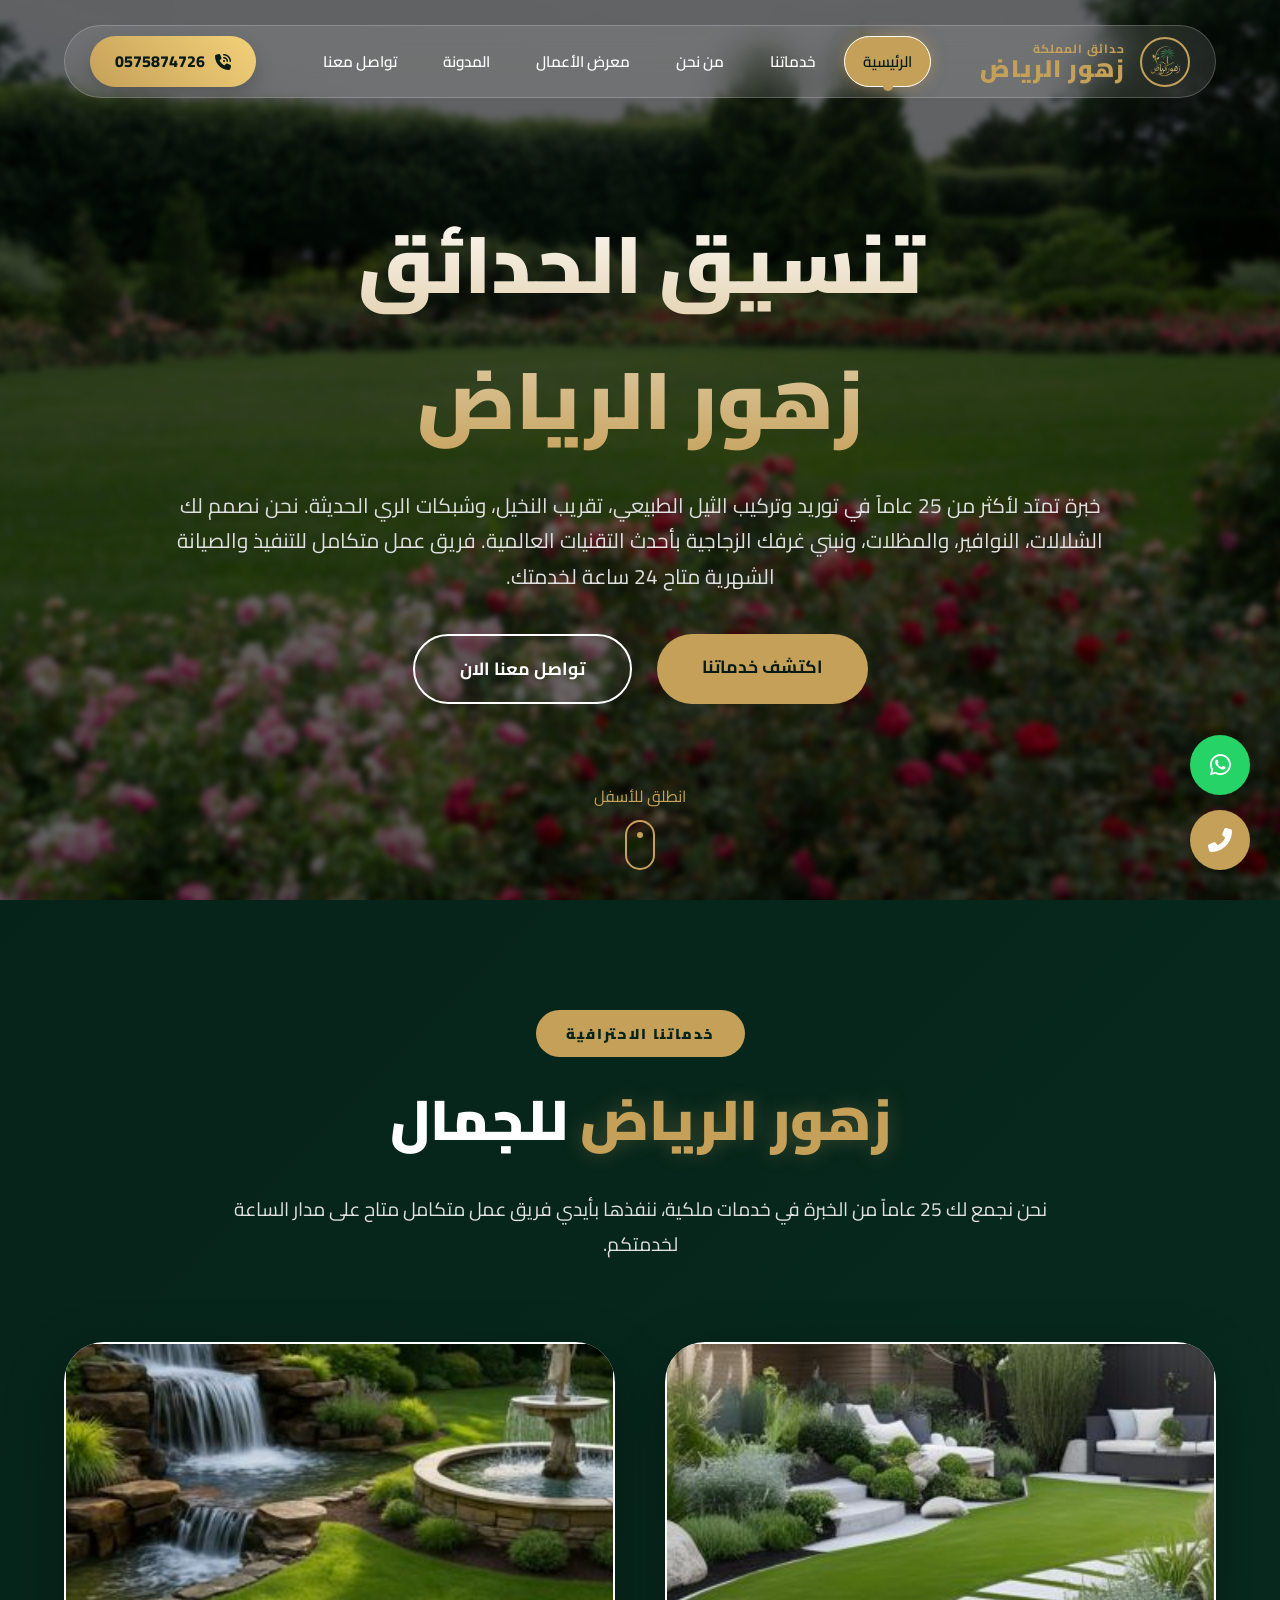
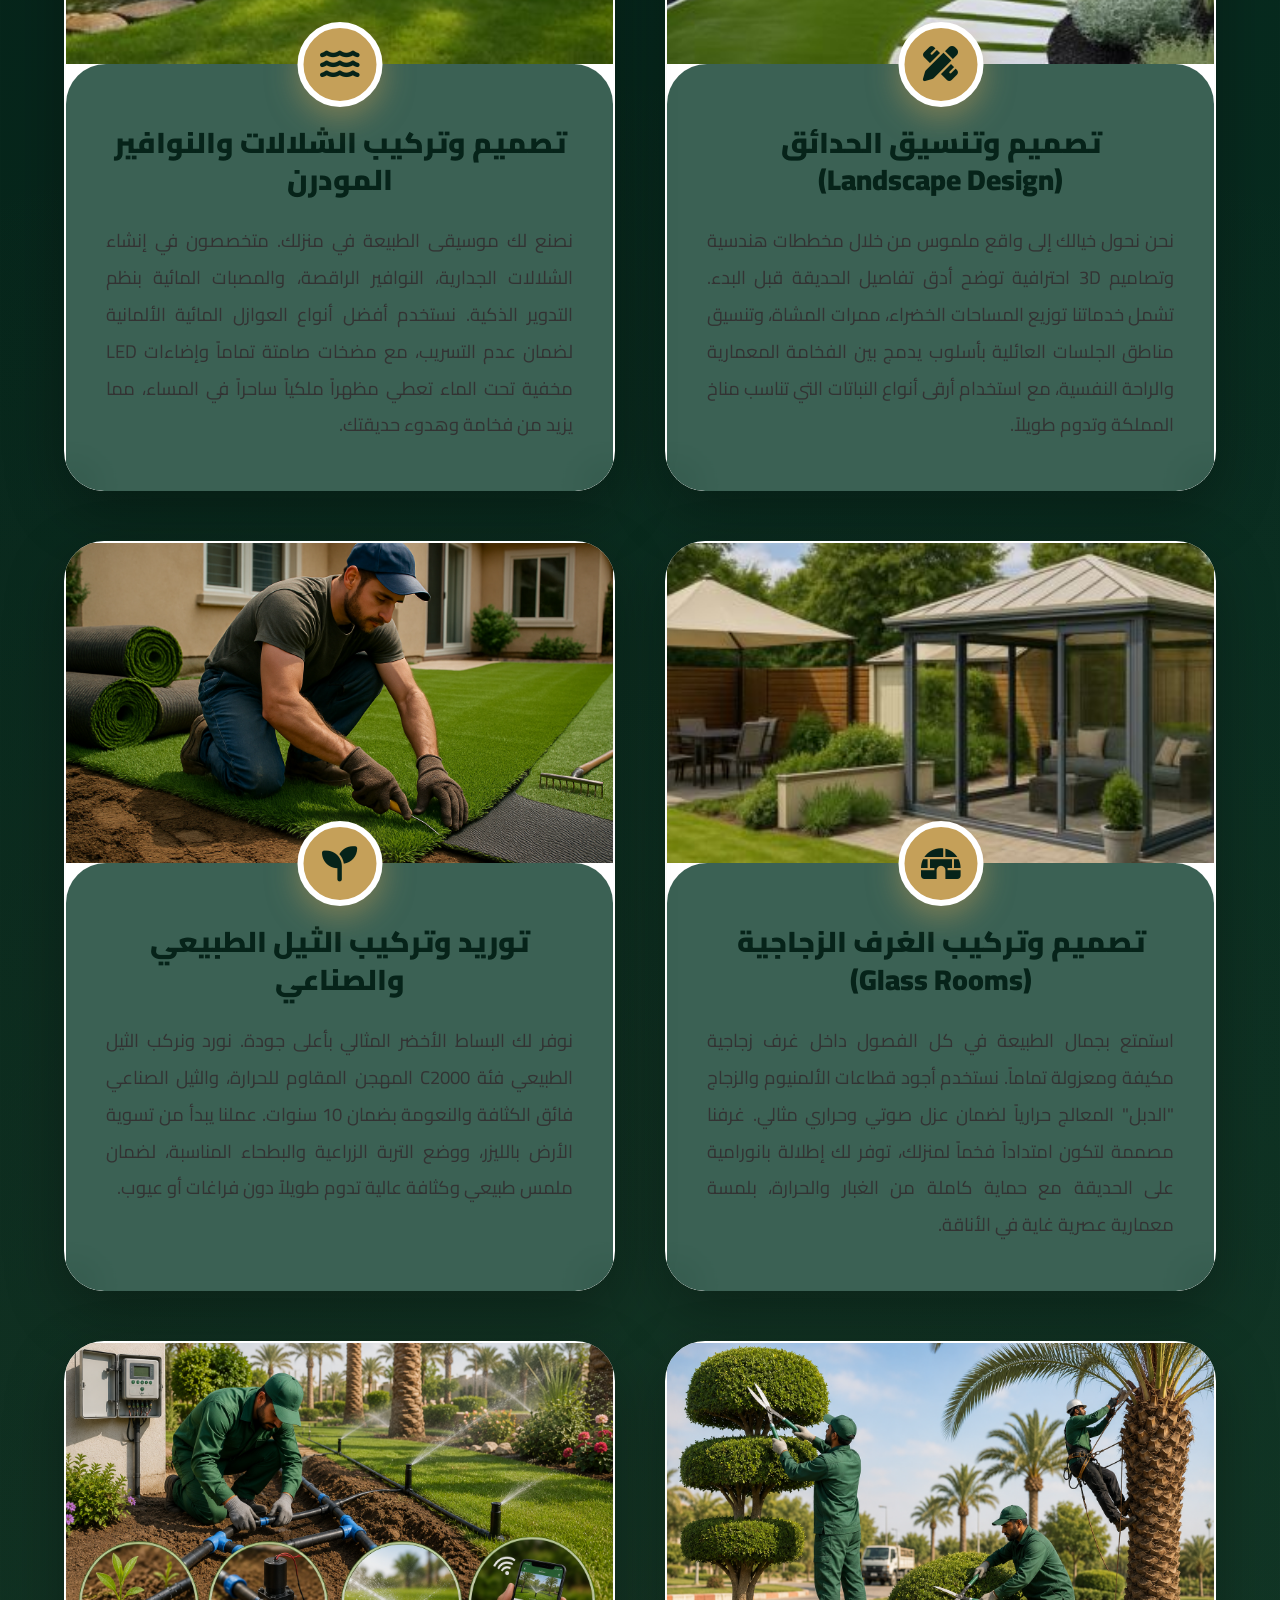
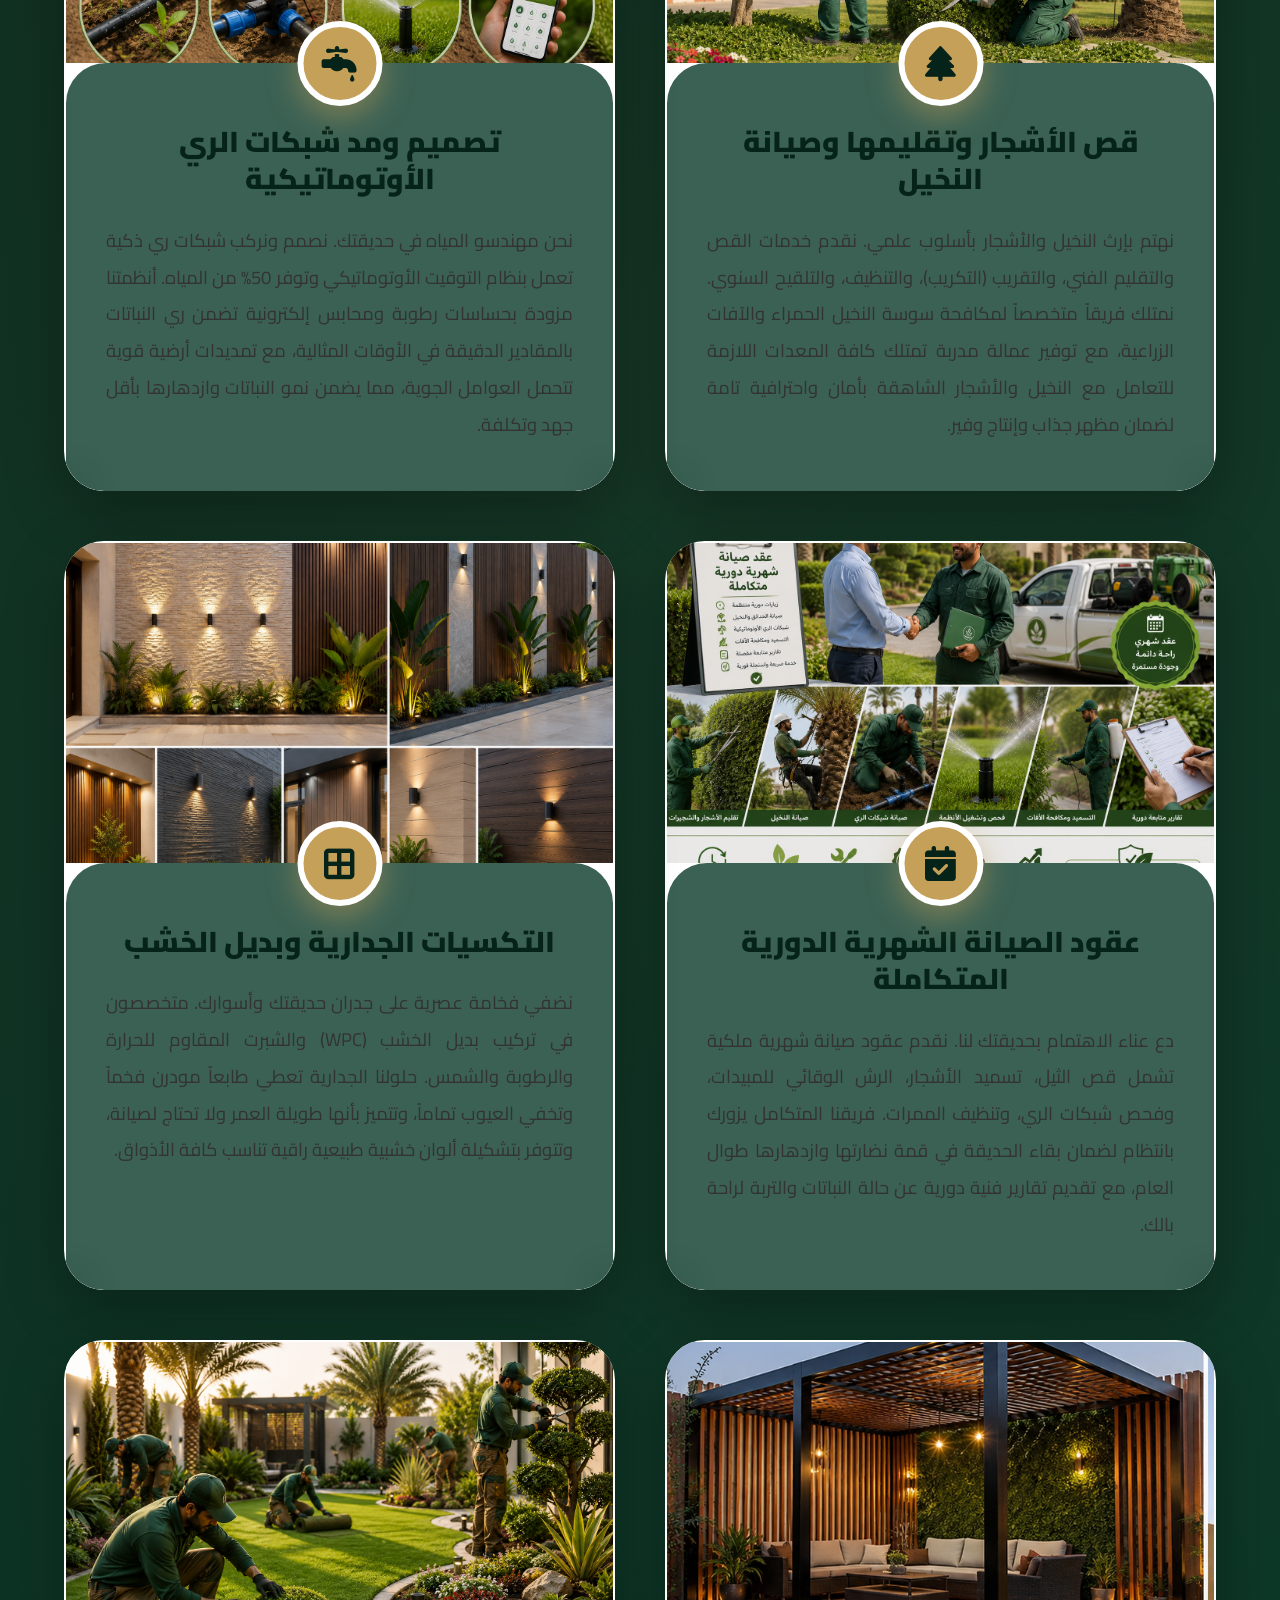
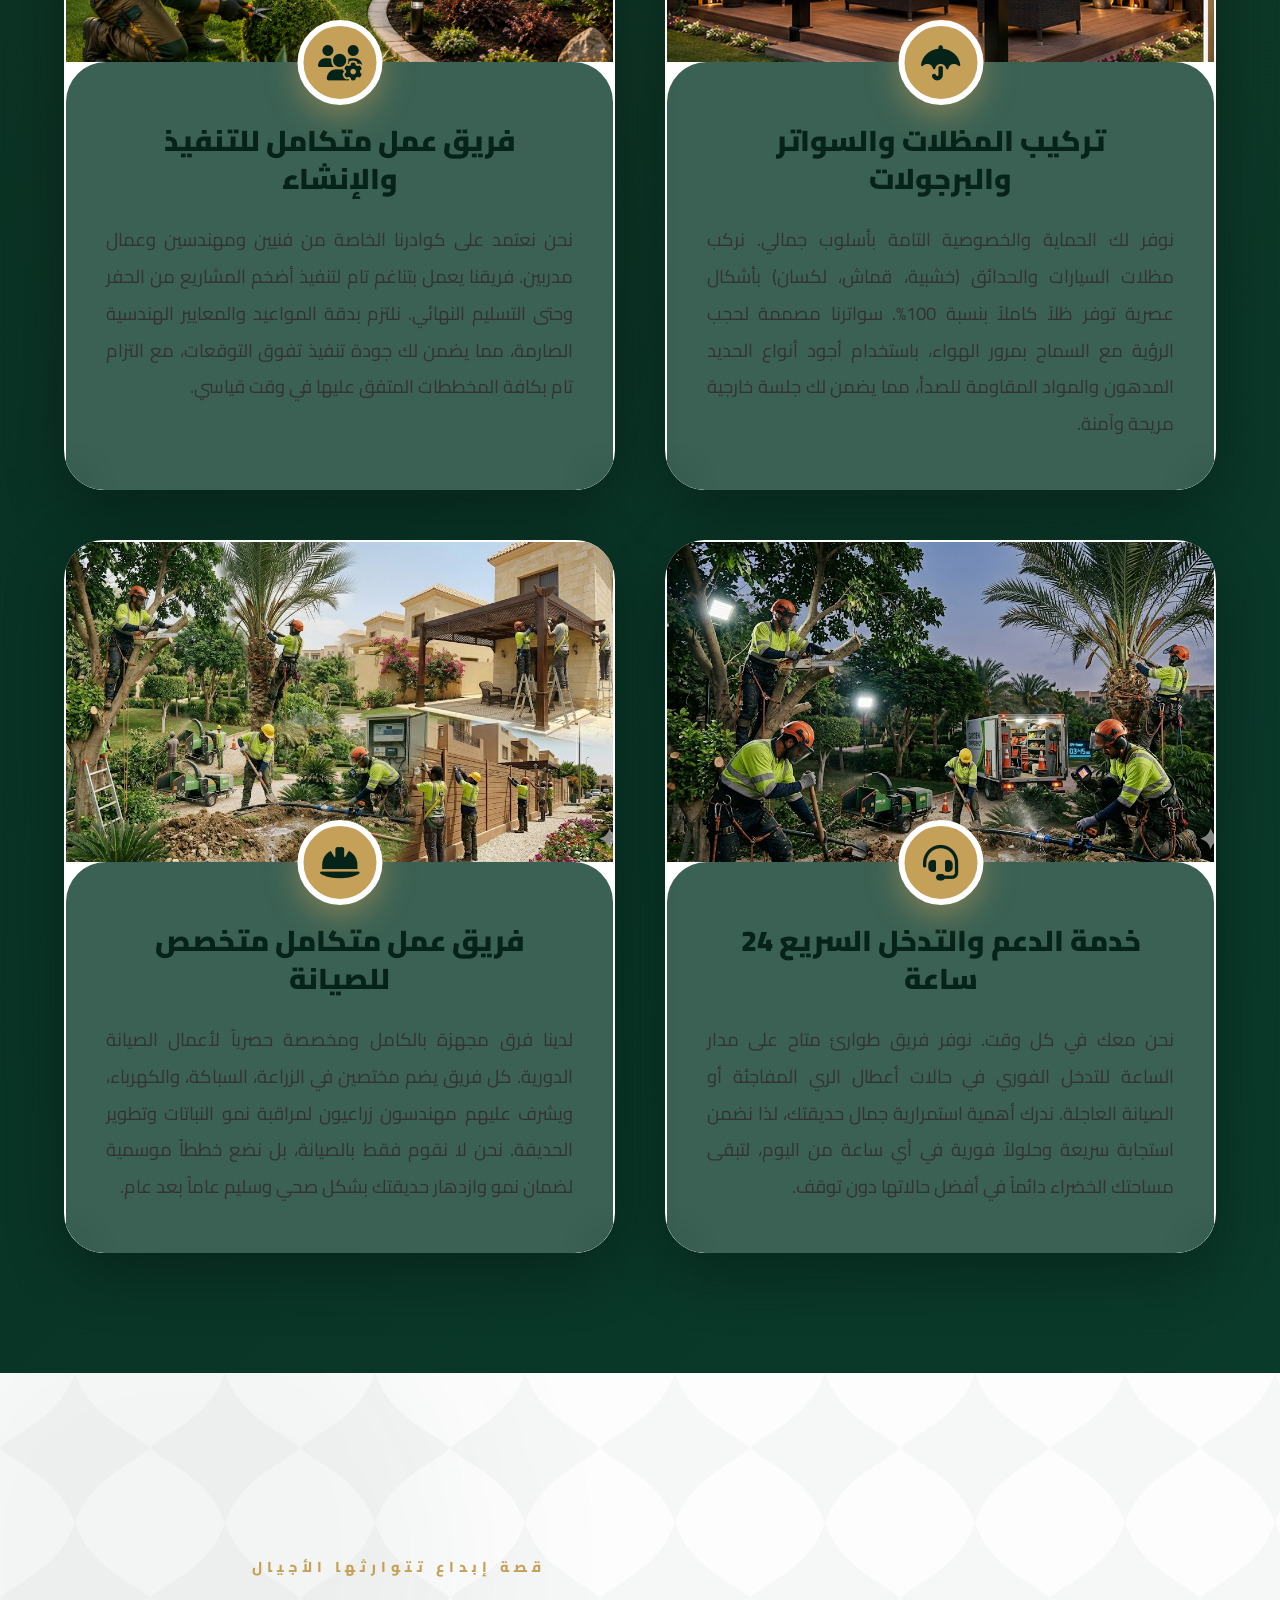
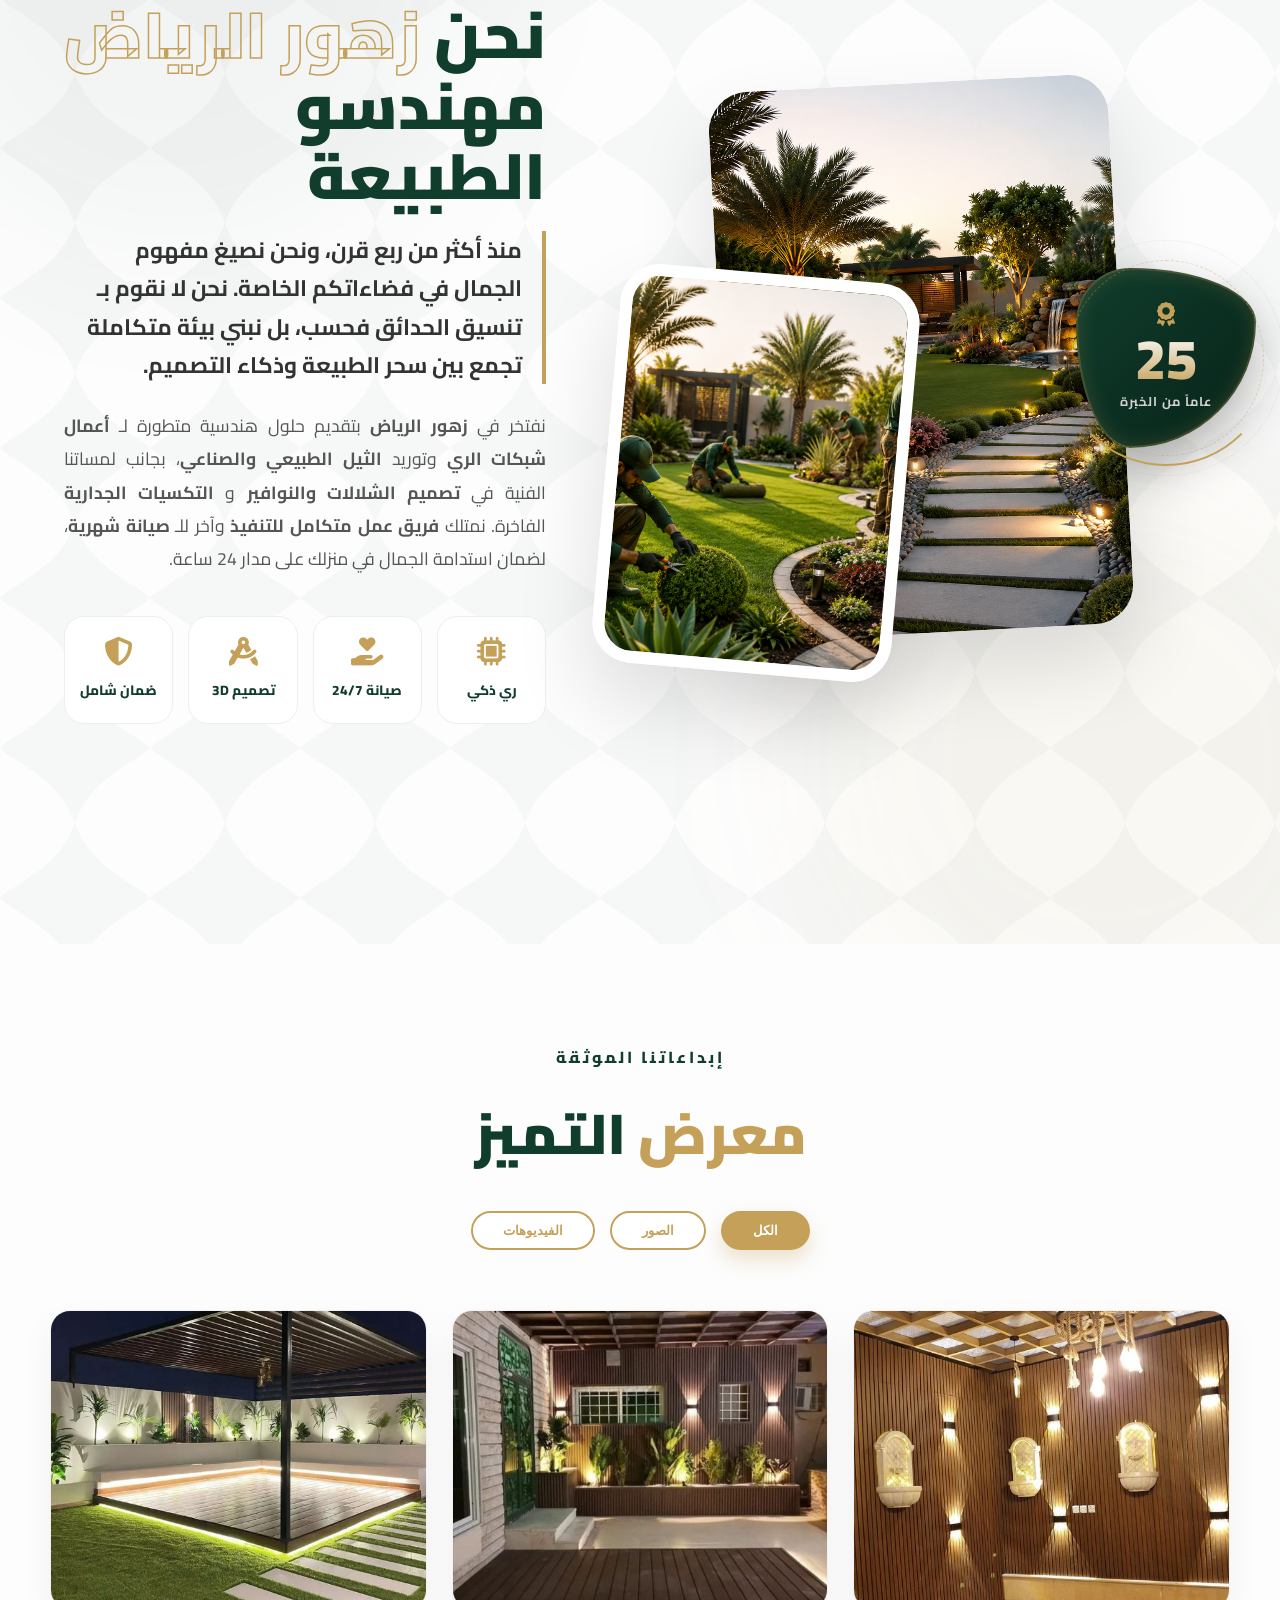
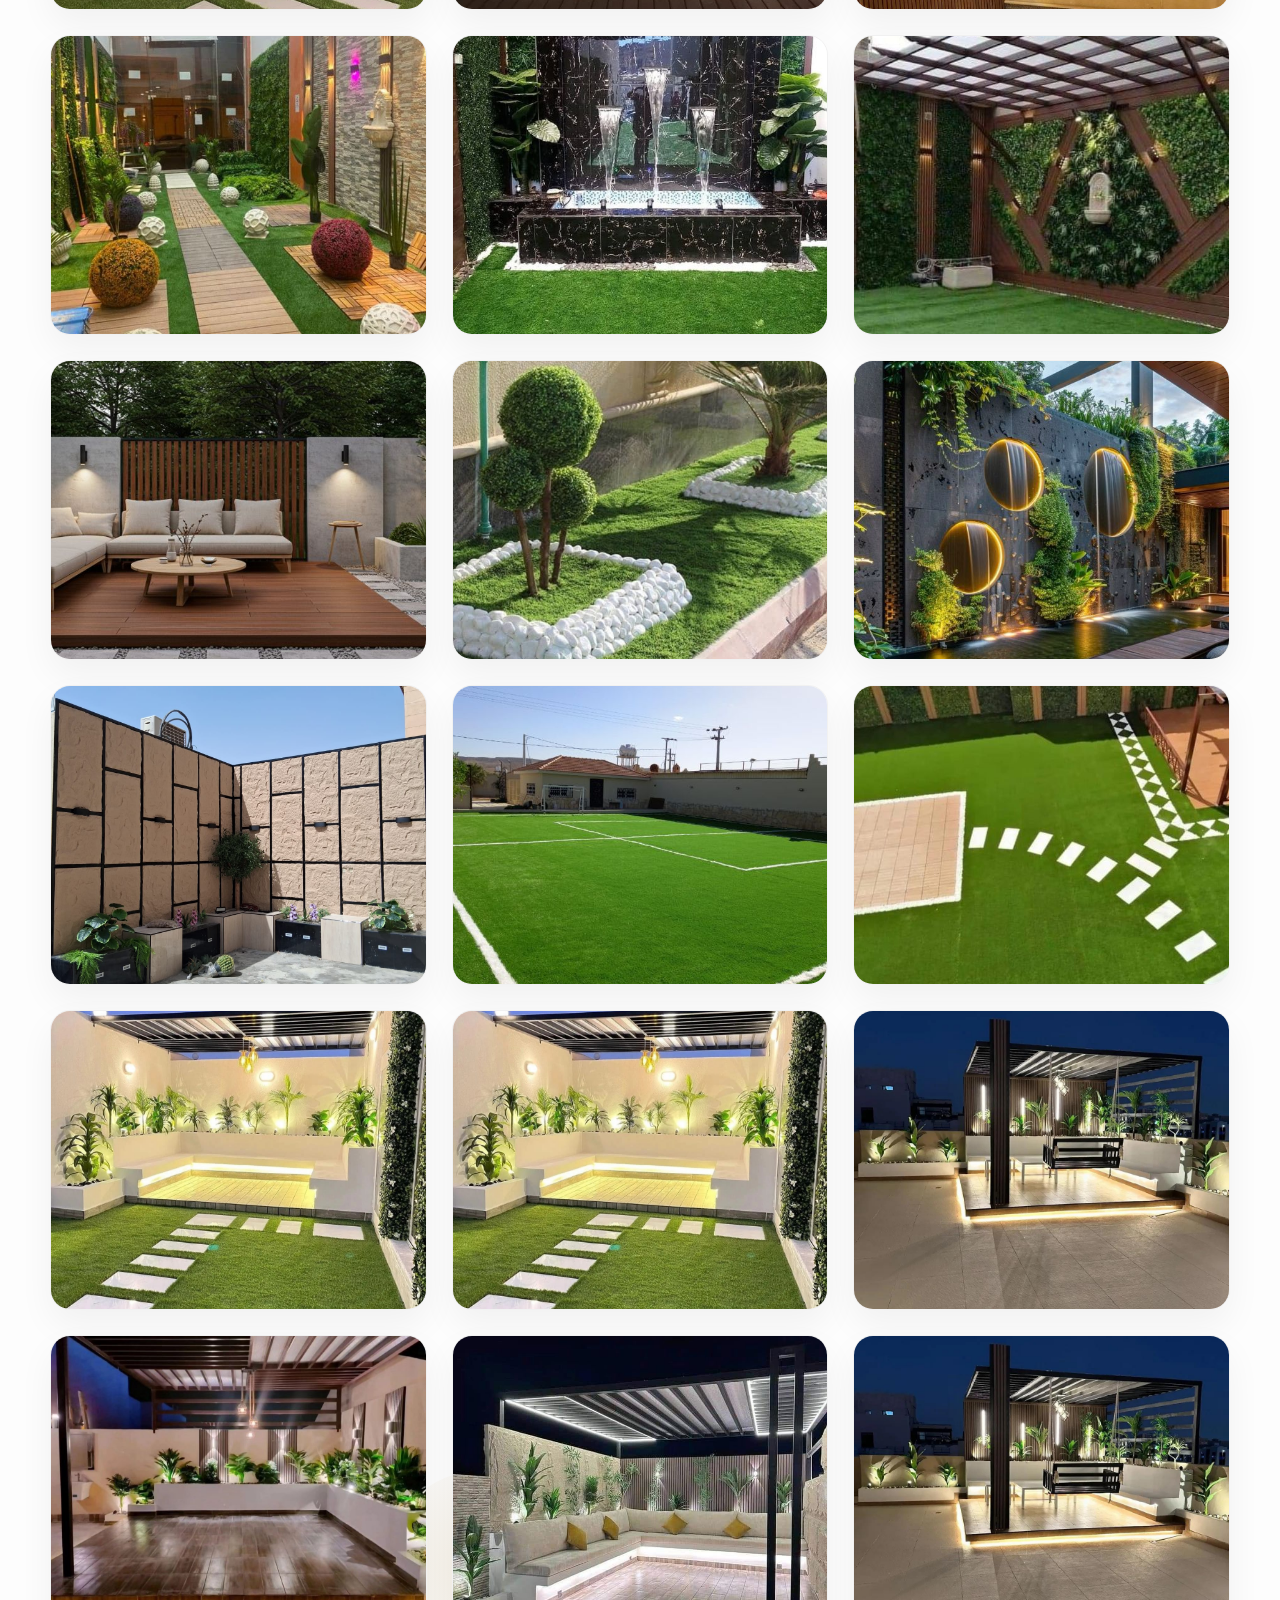
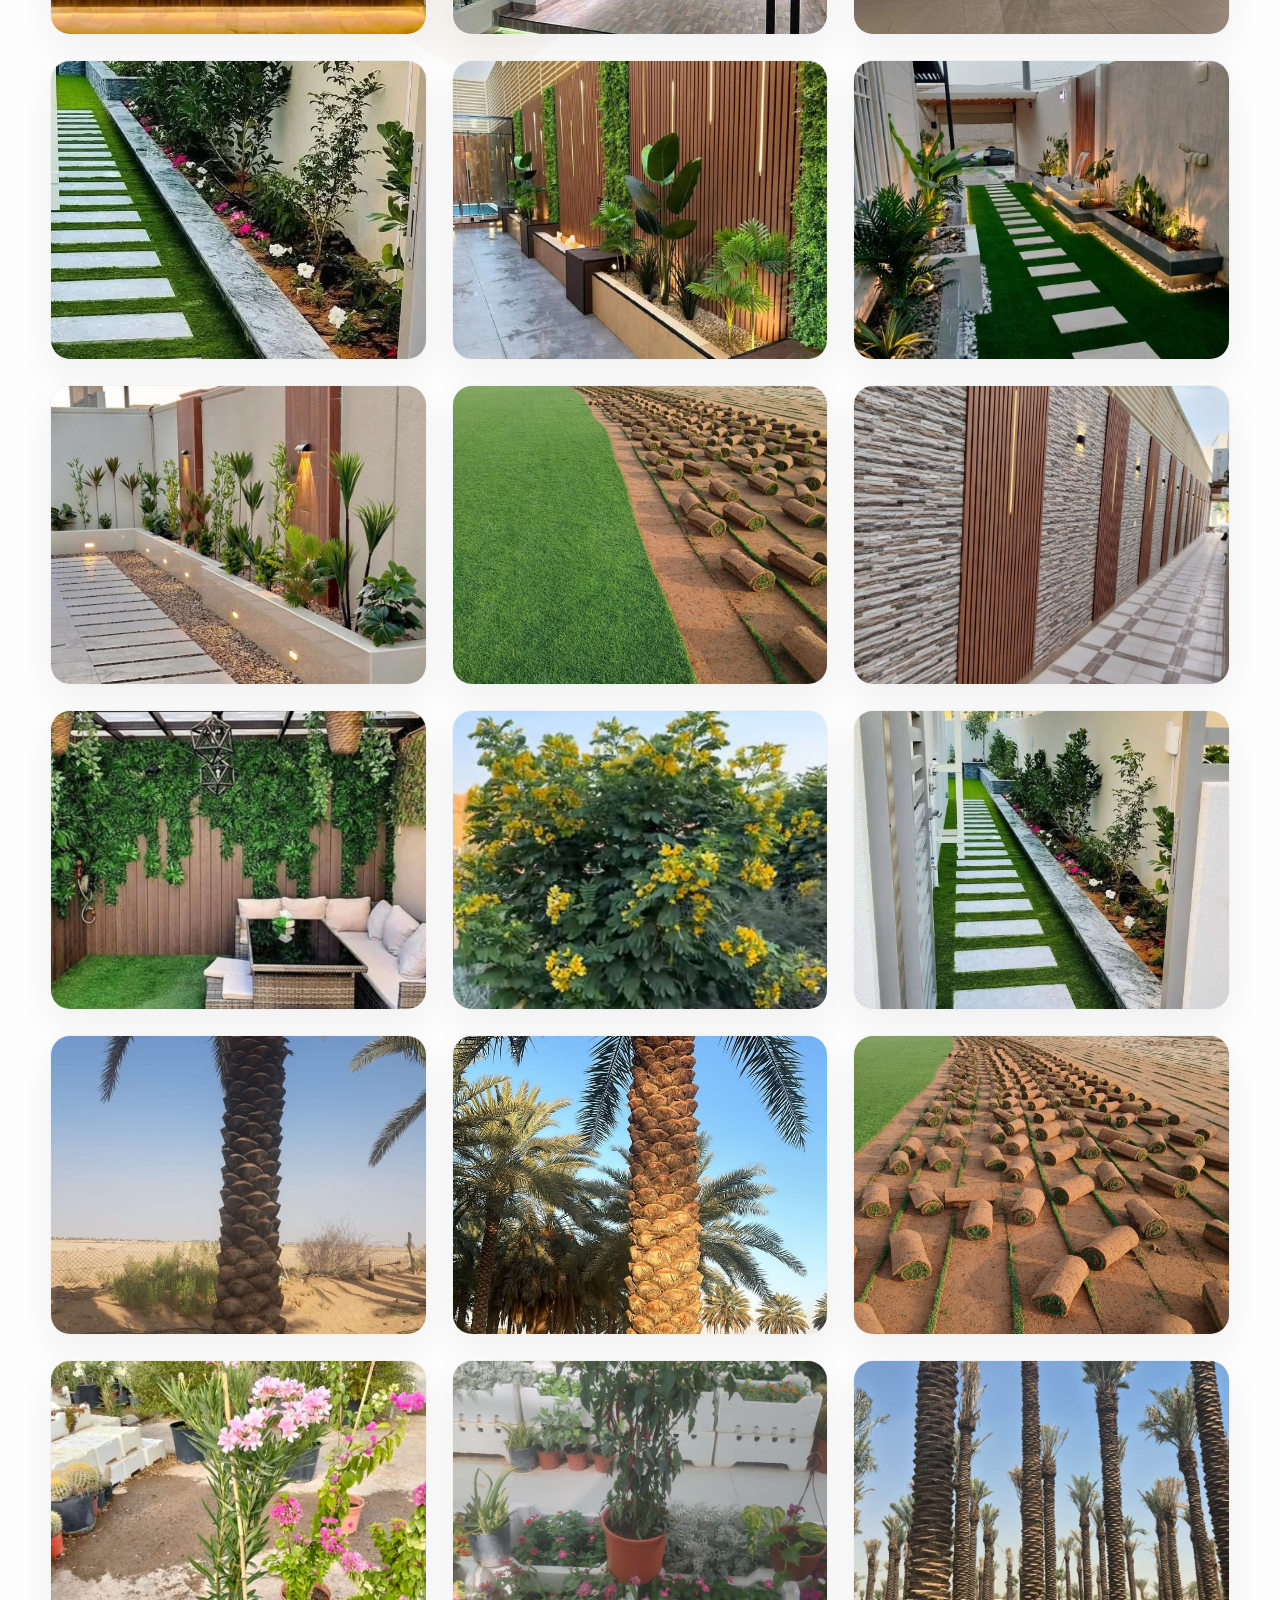
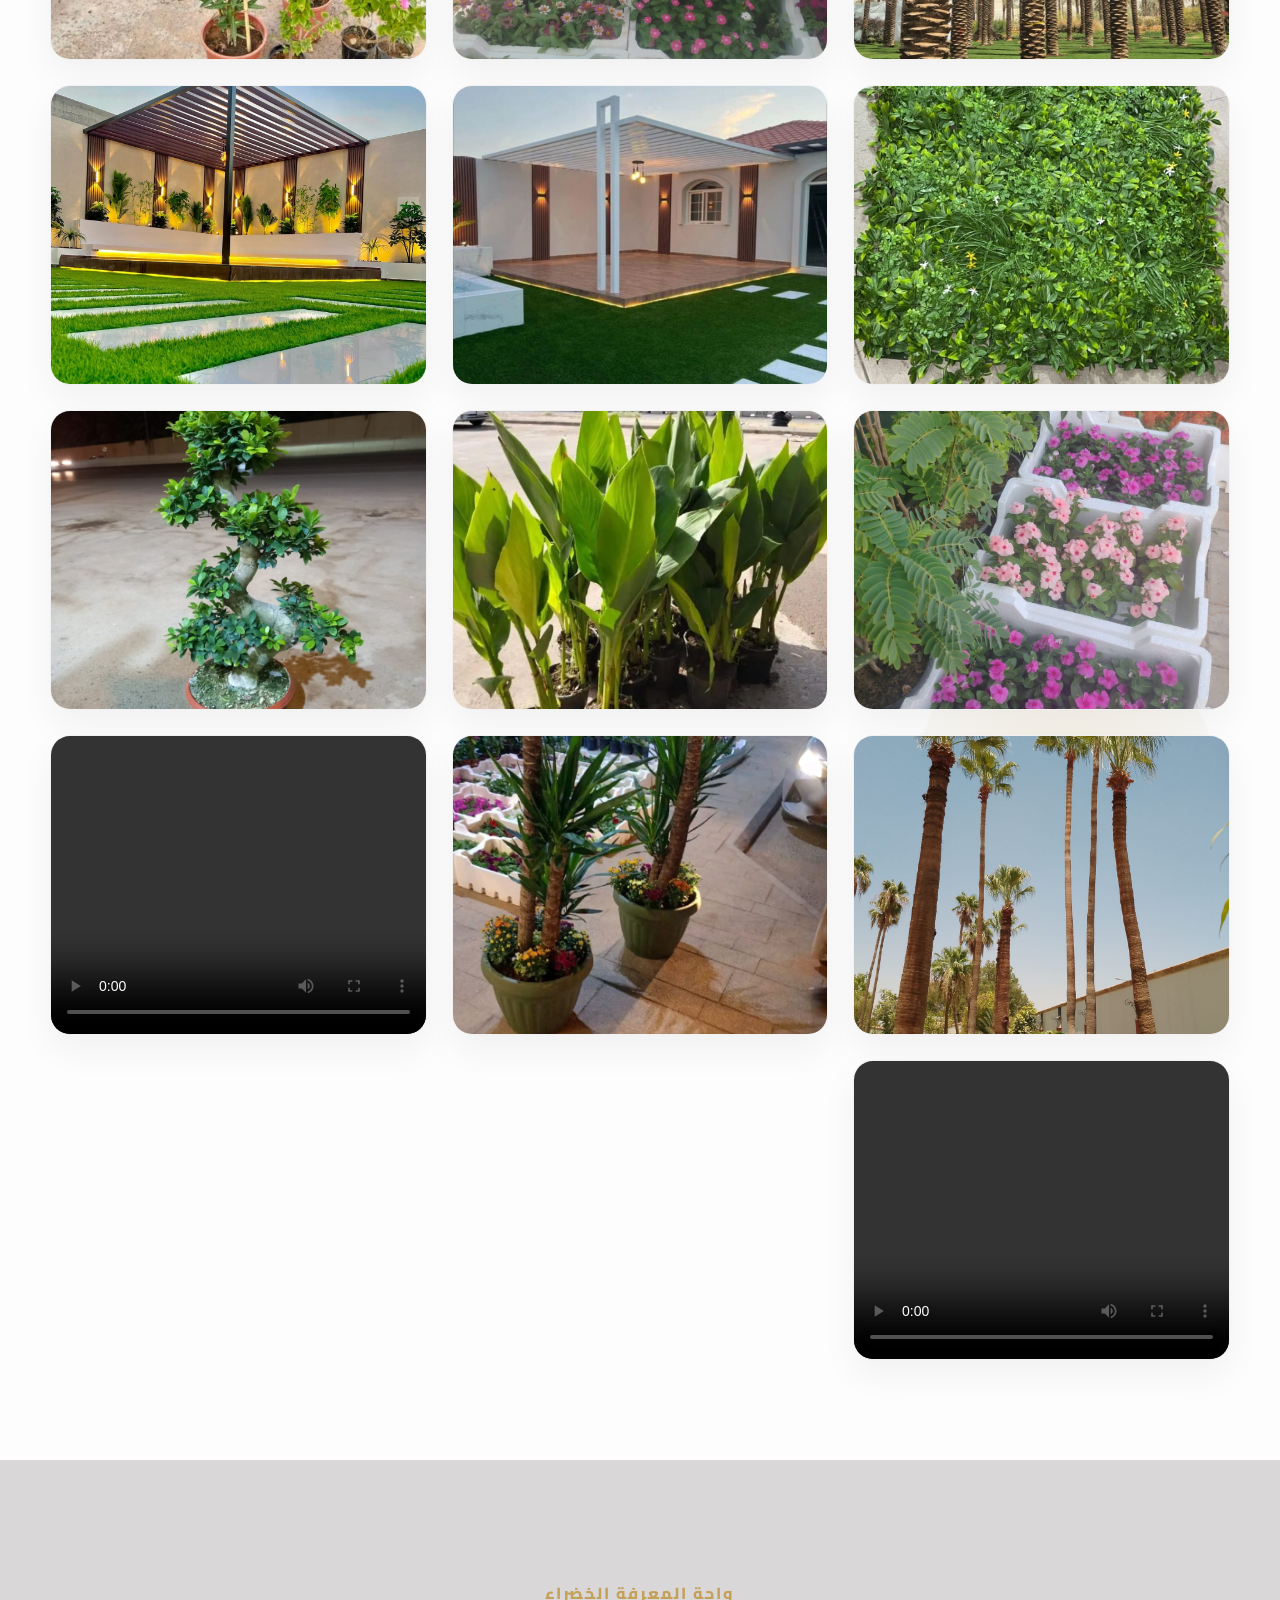
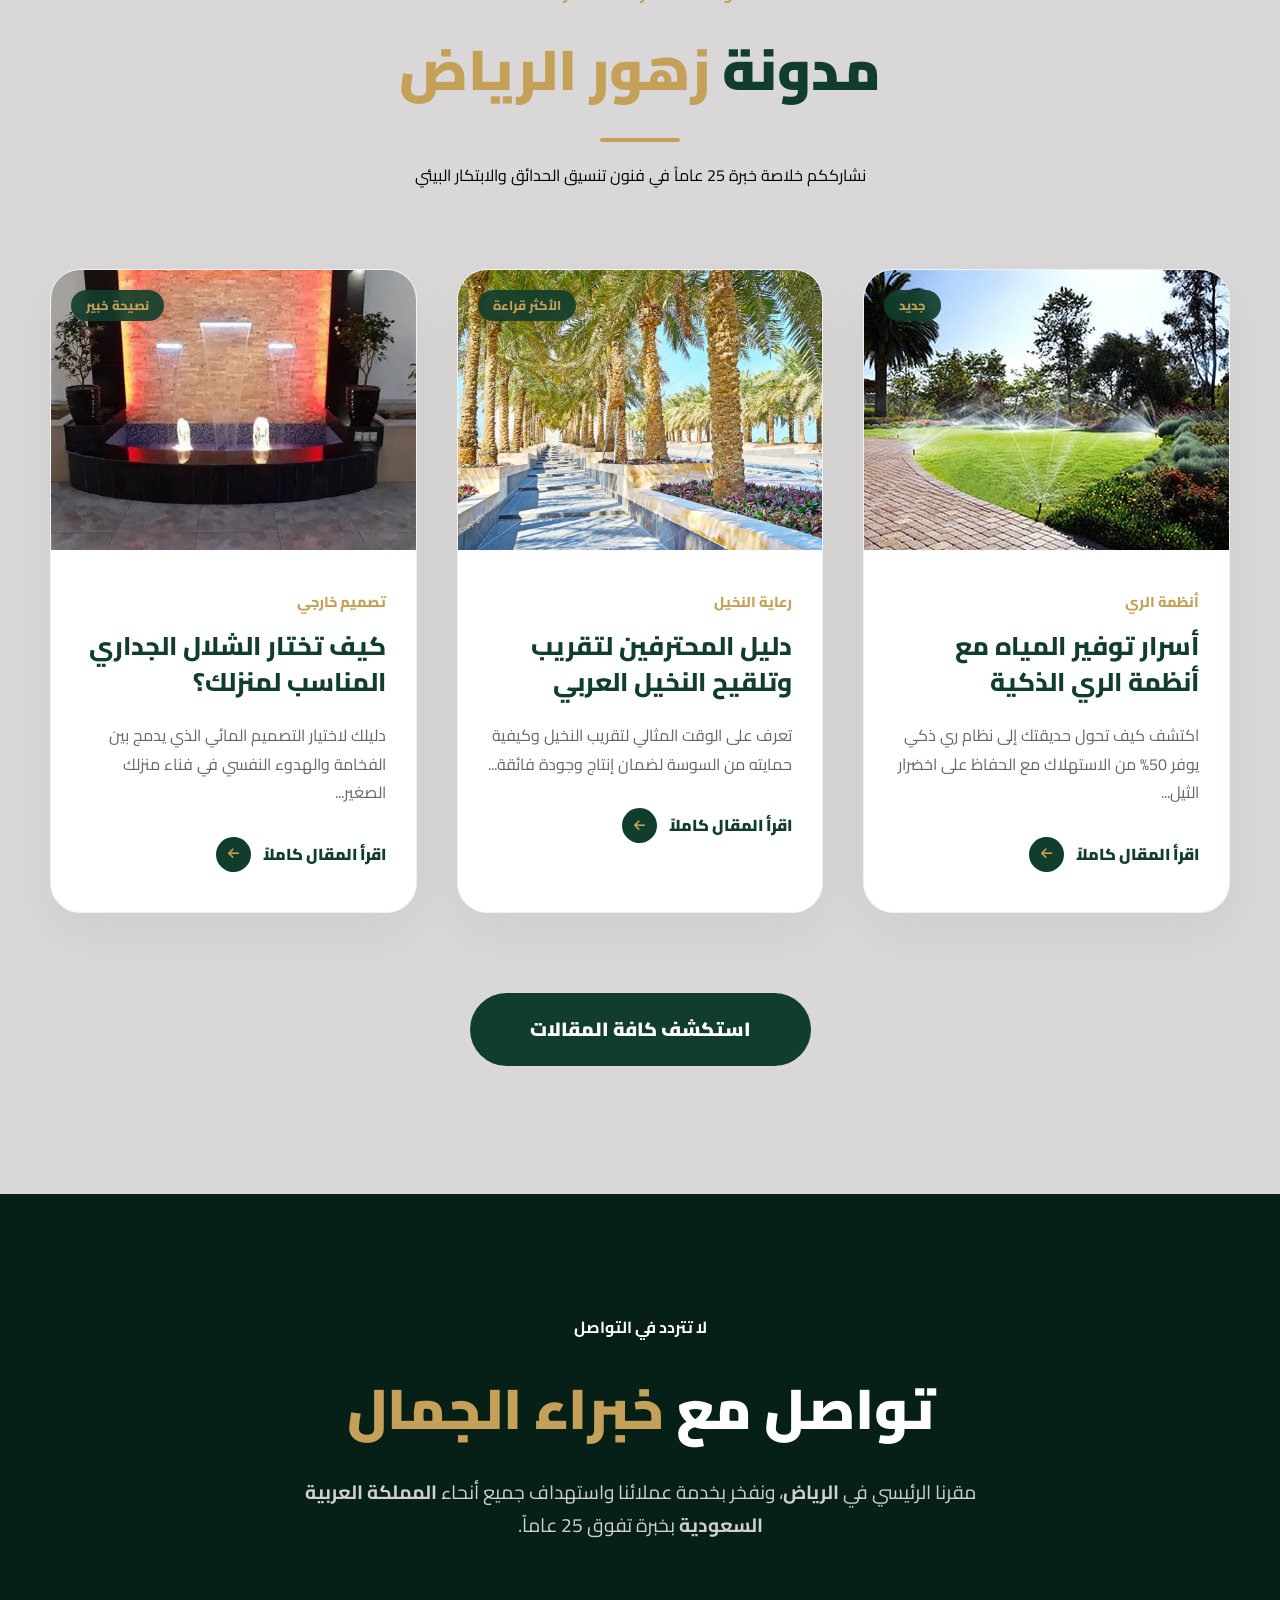
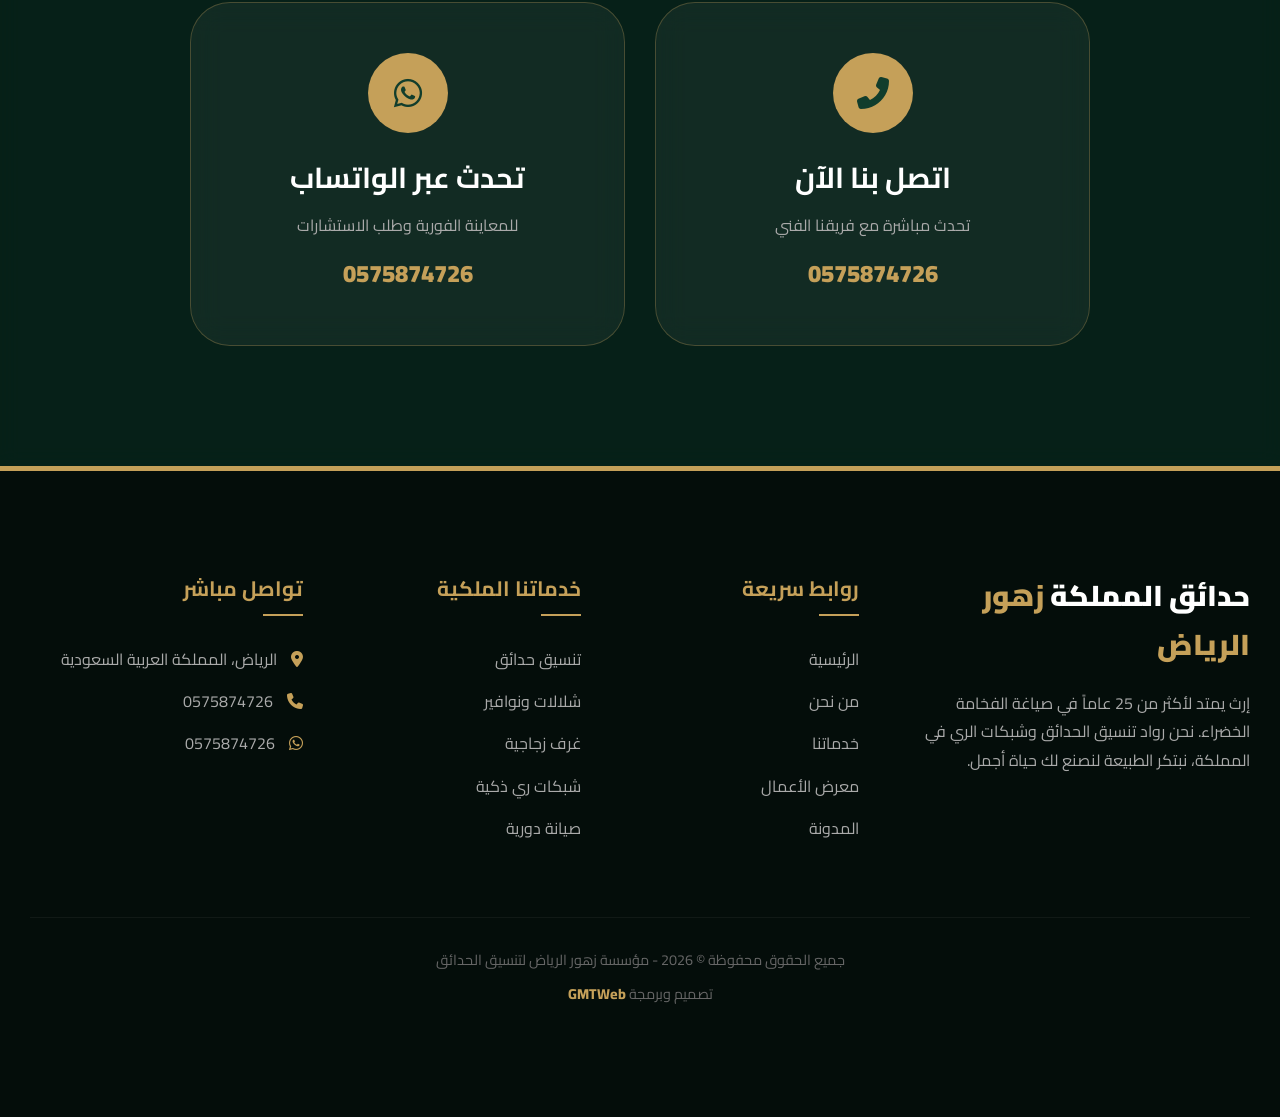
<file: index.html>
<!DOCTYPE html>
<html lang="ar" dir="rtl">
<head>
    <meta charset="UTF-8">
    <meta name="viewport" content="width=device-width, initial-scale=1.0, maximum-scale=1.0, user-scalable=no">
    <title>زهور الرياض | ريادة تنسيق الحدائق</title>
    <link href="https://fonts.googleapis.com/css2?family=Cairo:wght@400;700;900&display=swap" rel="stylesheet">
    <link rel="stylesheet" href="https://cdnjs.cloudflare.com/ajax/libs/font-awesome/6.4.0/css/all.min.css">
    <link rel="stylesheet" href="style.css">
</head>
<body>
    <header class="ultra-nav">
        <div class="logo-box">
            <img src="images/logo-removebg-preview (7).png" alt="زهور الرياض" class="logo-img">
            <div class="brand-name">
    <span class="top-name">حدائق المملكة</span>
    <span class="bottom-name">زهور <span>الرياض</span></span>
</div>
        </div>
        <nav class="desktop-nav">
            <ul class="nav-menu">
                <li><a href="#home" class="nav-link active">الرئيسية</a></li>
                <li><a href="#services" class="nav-link">خدماتنا</a></li>
                <li><a href="#about" class="nav-link">من نحن</a></li>
                <li><a href="#portfolio" class="nav-link">معرض الأعمال</a></li>
                <li><a href="#blog" class="nav-link">المدونة</a></li>
                <li><a href="#contact" class="nav-link">تواصل معنا</a></li>
            </ul>
        </nav>
        <a href="tel:0575874726" class="header-call-btn">
            <i class="fas fa-phone-volume"></i>
            <span>0575874726</span>
        </a>
        <button class="burger-btn" id="openSidebar">
            <span></span>
            <span></span>
            <span></span>
        </button>
    </header>
    <div class="sidebar-overlay" id="overlay"></div>
    <aside class="sidebar-menu" id="sidebar">
        <button class="close-sidebar" id="closeSidebar">&times;</button>
        <ul class="sidebar-links">
            <li style="transition-delay: 0.1s;"><a href="#home">الرئيسية</a></li>
            <li style="transition-delay: 0.2s;"><a href="#about">قصة نجاحنا</a></li>
            <li style="transition-delay: 0.3s;"><a href="#services">خدماتنا </a></li>
            <li style="transition-delay: 0.4s;"><a href="#portfolio">إنجازاتنا</a></li>
            <li style="transition-delay: 0.4s;"><a href="#blog">المدونة</a></li>
            <li style="transition-delay: 0.5s;"><a href="#contact">اطلب الخدمة</a></li>
        </ul>
    </aside>
    <section id="home" class="hero-wrapper">
        <div class="hero-bg"></div>
        <div class="hero-content">
            <h1>تنسيق الحدائق <br><span>زهور الرياض</span></h1>
            <p>
                خبرة تمتد لأكثر من 25 عاماً في توريد وتركيب الثيل الطبيعي، تقريب النخيل، وشبكات الري الحديثة. 
                نحن نصمم لك الشلالات، النوافير، والمظلات، ونبني غرفك الزجاجية بأحدث التقنيات العالمية.
                فريق عمل متكامل للتنفيذ والصيانة الشهرية متاح 24 ساعة لخدمتك.
            </p>
            <div class="hero-btns">
                <a href="#services" class="btn-main btn-discover">اكتشف خدماتنا</a>
                <a href="#contact" class="btn-main btn-contact">تواصل معنا الان  </a>
            </div>
        </div>

        <a href="#about" class="scroll-indicator">
            <span>انطلق للأسفل</span>
            <div class="mouse-icon"></div>
        </a>
    </section>
    <section id="services" class="royal-services">
    <div class="emerald-glow-bg"></div>  
    <div class="container">
        <div class="luxury-heading" data-aos="fade-down">
            <span class="gold-badge">خدماتنا الاحترافية</span>
            <h2 class="main-title"> <span>زهور الرياض</span> للجمال</h2>
            <p class="luxury-desc">نحن نجمع لك 25 عاماً من الخبرة في  خدمات ملكية، ننفذها بأيدي فريق عمل متكامل متاح على مدار الساعة لخدمتكم.</p>
        </div>

        <div class="royal-grid">
            <div class="royal-card">
                <div class="card-img-box">
                    <img src="images/gardens.jpg" alt="تنسيق حدائق">
                </div>
                <div class="card-body">
                    <div class="royal-icon"><i class="fas fa-pencil-ruler"></i></div>
                    <h3>تصميم وتنسيق الحدائق (Landscape Design)</h3>
                    <p>نحن نحول خيالك إلى واقع ملموس من خلال مخططات هندسية وتصاميم 3D احترافية توضح أدق تفاصيل الحديقة قبل البدء. تشمل خدماتنا توزيع المساحات الخضراء، ممرات المشاة، وتنسيق مناطق الجلسات العائلية بأسلوب يدمج بين الفخامة المعمارية والراحة النفسية، مع استخدام أرقى أنواع النباتات التي تناسب مناخ المملكة وتدوم طويلاً.</p>
                </div>
            </div>

            <!-- 2. تصميم وتركيب الشلالات والنوافير (الثانية) -->
            <div class="royal-card">
                <div class="card-img-box">
                    <img src="images/photo2.jpg" alt="شلالات ونوافير">
                </div>
                <div class="card-body">
                    <div class="royal-icon"><i class="fas fa-water"></i></div>
                    <h3>تصميم وتركيب الشلالات والنوافير المودرن</h3>
                    <p>نصنع لك موسيقى الطبيعة في منزلك. متخصصون في إنشاء الشلالات الجدارية، النوافير الراقصة، والمصبات المائية بنظم التدوير الذكية. نستخدم أفضل أنواع العوازل المائية الألمانية لضمان عدم التسريب، مع مضخات صامتة تماماً وإضاءات LED مخفية تحت الماء تعطي مظهراً ملكياً ساحراً في المساء، مما يزيد من فخامة وهدوء حديقتك.</p>
                </div>
            </div>

            <!-- 3. الغرف الزجاجية (الثالثة) -->
            <div class="royal-card">
                <div class="card-img-box">
                    <img src="images/photo3.jpg" alt="غرف زجاجية">
                </div>
                <div class="card-body">
                    <div class="royal-icon"><i class="fas fa-igloo"></i></div>
                    <h3>تصميم وتركيب الغرف الزجاجية (Glass Rooms)</h3>
                    <p>استمتع بجمال الطبيعة في كل الفصول داخل غرف زجاجية مكيفة ومعزولة تماماً. نستخدم أجود قطاعات الألمنيوم والزجاج "الدبل" المعالج حرارياً لضمان عزل صوتي وحراري مثالي. غرفنا مصممة لتكون امتداداً فخماً لمنزلك، توفر لك إطلالة بانورامية على الحديقة مع حماية كاملة من الغبار والحرارة، بلمسة معمارية عصرية غاية في الأناقة.</p>
                </div>
            </div>

            <!-- 4. الثيل الطبيعي والصناعي (الرابعة) -->
            <div class="royal-card">
                <div class="card-img-box">
                    <img src="images/photo4.png" alt="ثيل طبيعي وصناعي">
                </div>
                <div class="card-body">
                    <div class="royal-icon"><i class="fas fa-seedling"></i></div>
                    <h3>توريد وتركيب الثيل الطبيعي والصناعي</h3>
                    <p>نوفر لك البساط الأخضر المثالي بأعلى جودة. نورد ونركب الثيل الطبيعي فئة C2000 المهجن المقاوم للحرارة، والثيل الصناعي فائق الكثافة والنعومة بضمان 10 سنوات. عملنا يبدأ من تسوية الأرض بالليزر، ووضع التربة الزراعية والبطحاء المناسبة، لضمان ملمس طبيعي وكثافة عالية تدوم طويلاً دون فراغات أو عيوب.</p>
                </div>
            </div>

            <!-- 5. قص الأشجار وصيانة النخيل -->
            <div class="royal-card">
                <div class="card-img-box">
                    <img src="images/photo5.png" alt="صيانة نخيل">
                </div>
                <div class="card-body">
                    <div class="royal-icon"><i class="fas fa-tree"></i></div>
                    <h3>قص الأشجار وتقليمها وصيانة النخيل</h3>
                    <p>نهتم بإرث النخيل والأشجار بأسلوب علمي. نقدم خدمات القص والتقليم الفني، والتقريب (التكريب)، والتنظيف، والتلقيح السنوي. نمتلك فريقاً متخصصاً لمكافحة سوسة النخيل الحمراء والآفات الزراعية، مع توفير عمالة مدربة تمتلك كافة المعدات اللازمة للتعامل مع النخيل والأشجار الشاهقة بأمان واحترافية تامة لضمان مظهر جذاب وإنتاج وفير.</p>
                </div>
            </div>

            <!-- 6. أعمال شبكات الري -->
            <div class="royal-card">
                <div class="card-img-box">
                    <img src="images/photo6.png" alt="شبكات ري">
                </div>
                <div class="card-body">
                    <div class="royal-icon"><i class="fas fa-faucet-drip"></i></div>
                    <h3>تصميم ومد شبكات الري الأوتوماتيكية</h3>
                    <p>نحن مهندسو المياه في حديقتك. نصمم ونركب شبكات ري ذكية تعمل بنظام التوقيت الأوتوماتيكي وتوفر 50% من المياه. أنظمتنا مزودة بحساسات رطوبة ومحابس إلكترونية تضمن ري النباتات بالمقادير الدقيقة في الأوقات المثالية، مع تمديدات أرضية قوية تتحمل العوامل الجوية، مما يضمن نمو النباتات وازدهارها بأقل جهد وتكلفة.</p>
                </div>
            </div>

            <!-- 7. صيانة شهرية -->
            <div class="royal-card">
                <div class="card-img-box">
                    <img src="images/photo7.png" alt="صيانة دورية">
                </div>
                <div class="card-body">
                    <div class="royal-icon"><i class="fas fa-calendar-check"></i></div>
                    <h3>عقود الصيانة الشهرية الدورية المتكاملة</h3>
                    <p>دع عناء الاهتمام بحديقتك لنا. نقدم عقود صيانة شهرية ملكية تشمل قص الثيل، تسميد الأشجار، الرش الوقائي للمبيدات، وفحص شبكات الري، وتنظيف الممرات. فريقنا المتكامل يزورك بانتظام لضمان بقاء الحديقة في قمة نضارتها وازدهارها طوال العام، مع تقديم تقارير فنية دورية عن حالة النباتات والتربة لراحة بالك.</p>
                </div>
            </div>

            <!-- 8. التكسيات الجدارية وبديل الخشب -->
            <div class="royal-card">
                <div class="card-img-box">
                    <img src="images/photo8.png" alt="تكسيات جدارية">
                </div>
                <div class="card-body">
                    <div class="royal-icon"><i class="fas fa-border-all"></i></div>
                    <h3>التكسيات الجدارية وبديل الخشب</h3>
                    <p>نضفي فخامة عصرية على جدران حديقتك وأسوارك. متخصصون في تركيب بديل الخشب (WPC) والشبرت المقاوم للحرارة والرطوبة والشمس. حلولنا الجدارية تعطي طابعاً مودرن فخماً وتخفي العيوب تماماً، وتتميز بأنها طويلة العمر ولا تحتاج لصيانة، وتتوفر بتشكيلة ألوان خشبية طبيعية راقية تناسب كافة الأذواق.</p>
                </div>
            </div>

            <!-- 9. مظلات وسواتر -->
            <div class="royal-card">
                <div class="card-img-box">
                    <img src="images/photo9.png" alt="مظلات وسواتر">
                </div>
                <div class="card-body">
                    <div class="royal-icon"><i class="fas fa-umbrella"></i></div>
                    <h3>تركيب المظلات والسواتر والبرجولات</h3>
                    <p>نوفر لك الحماية والخصوصية التامة بأسلوب جمالي. نركب مظلات السيارات والحدائق (خشبية، قماش، لكسان) بأشكال عصرية توفر ظلاً كاملاً بنسبة 100%. سواترنا مصممة لحجب الرؤية مع السماح بمرور الهواء، باستخدام أجود أنواع الحديد المدهون والمواد المقاومة للصدأ، مما يضمن لك جلسة خارجية مريحة وآمنة.</p>
                </div>
            </div>

            <!-- 10. فريق عمل متكامل للتنفيذ -->
            <div class="royal-card">
                <div class="card-img-box">
                    <img src="images/about2.png" alt="فريق تنفيذ">
                </div>
                <div class="card-body">
                    <div class="royal-icon"><i class="fas fa-users-gear"></i></div>
                    <h3>فريق عمل متكامل للتنفيذ والإنشاء</h3>
                    <p>نحن نعتمد على كوادرنا الخاصة من فنيين ومهندسين وعمال مدربين. فريقنا يعمل بتناغم تام لتنفيذ أضخم المشاريع من الحفر وحتى التسليم النهائي. نلتزم بدقة المواعيد والمعايير الهندسية الصارمة، مما يضمن لك جودة تنفيذ تفوق التوقعات، مع التزام تام بكافة المخططات المتفق عليها في وقت قياسي.</p>
                </div>
            </div>

            <!-- 11. خدمة على مدار 24 ساعة -->
            <div class="royal-card">
                <div class="card-img-box">
                    <img src="images/photo10.jpg" alt="خدمة 24 ساعة">
                </div>
                <div class="card-body">
                    <div class="royal-icon"><i class="fas fa-headset"></i></div>
                    <h3>خدمة الدعم والتدخل السريع 24 ساعة</h3>
                    <p>نحن معك في كل وقت. نوفر فريق طوارئ متاح على مدار الساعة للتدخل الفوري في حالات أعطال الري المفاجئة أو الصيانة العاجلة. ندرك أهمية استمرارية جمال حديقتك، لذا نضمن استجابة سريعة وحلولاً فورية في أي ساعة من اليوم، لتبقى مساحتك الخضراء دائماً في أفضل حالاتها دون توقف.</p>
                </div>
            </div>

            <!-- 12. فريق صيانة متكامل -->
            <div class="royal-card">
                <div class="card-img-box">
                    <img src="images/photo11.jpg" alt="فريق صيانة">
                </div>
                <div class="card-body">
                    <div class="royal-icon"><i class="fas fa-hard-hat"></i></div>
                    <h3>فريق عمل متكامل متخصص للصيانة</h3>
                    <p>لدينا فرق مجهزة بالكامل ومخصصة حصرياً لأعمال الصيانة الدورية. كل فريق يضم مختصين في الزراعة، السباكة، والكهرباء، ويشرف عليهم مهندسون زراعيون لمراقبة نمو النباتات وتطوير الحديقة. نحن لا نقوم فقط بالصيانة، بل نضع خططاً موسمية لضمان نمو وازدهار حديقتك بشكل صحي وسليم عاماً بعد عام.</p>
                </div>
            </div>

        </div>
    </div>
</section>
    <section id="about" class="about-quantum">
    <div class="dynamic-background">
        <div class="blur-circle"></div>
        <div class="blur-circle-2"></div>
        <div class="leaf-pattern-overlay"></div>
    </div>
    <div class="container quantum-wrapper">
        <div class="visual-mosaic">
            <div class="mosaic-item m-1" data-speed="1.2">
                <img src="images/about.png" alt="تنسيق حدائق راقي">
            </div>
            <div class="mosaic-item m-2" data-speed="0.8">
                <img src="images/about2.png" alt="شلالات ونوافير مودرن">
            </div>
            <div class="experience-luxury-badge">
    <div class="badge-inner">
        <div class="badge-content">
            <i class="fas fa-award gold-icon"></i>
            <span class="badge-num">25</span>
            <span class="badge-label">عاماً من الخبرة</span>
        </div>
        <!-- حلقات ذهبية تدور بسرعات مختلفة -->
        <div class="orbit-ring ring-1"></div>
        <div class="orbit-ring ring-2"></div>
        <div class="orbit-ring ring-3"></div>
    </div>
</div>
        </div>
        <div class="content-luxury">
            <div class="content-header">
                <span class="tagline">قصة إبداع تتوارثها الأجيال</span>
                <h2 class="ultra-title">نحن <span>زهور الرياض</span><br>مهندسو الطبيعة</h2>
            </div>
            <div class="luxury-p">
                <p class="p-lead">
                    منذ أكثر من <strong>ربع قرن</strong>، ونحن نصيغ مفهوم الجمال في فضاءاتكم الخاصة. نحن لا نقوم بـ <strong>تنسيق الحدائق</strong> فحسب، بل نبني بيئة متكاملة تجمع بين سحر الطبيعة وذكاء التصميم.
                </p>
                <div class="p-details">
                    نفتخر في <strong>زهور الرياض</strong> بتقديم حلول هندسية متطورة لـ <strong>أعمال شبكات الري</strong> وتوريد <strong>الثيل الطبيعي والصناعي</strong>، بجانب لمساتنا الفنية في <strong>تصميم الشلالات والنوافير</strong> و <strong>التكسيات الجدارية</strong> الفاخرة. نمتلك <strong>فريق عمل متكامل للتنفيذ</strong> وآخر للـ <strong>صيانة شهرية</strong>، لضمان استدامة الجمال في منزلك على مدار 24 ساعة.
                </div>
            </div>
            <div class="interactive-perks">
                <div class="perk-box">
                    <i class="fas fa-microchip"></i>
                    <span>ري ذكي</span>
                </div>
                <div class="perk-box">
                    <i class="fas fa-hand-holding-heart"></i>
                    <span>صيانة 24/7</span>
                </div>
                <div class="perk-box">
                    <i class="fas fa-drafting-compass"></i>
                    <span>تصميم 3D</span>
                </div>
                <div class="perk-box">
                    <i class="fas fa-shield-alt"></i>
                    <span>ضمان شامل</span>
                </div>
            </div>
            
        </div>
    </div>
    </section>
<section id="portfolio" class="gallery-luminous">
    <div class="bg-animation">
        <div class="circle c1"></div>
        <div class="circle c2"></div>
        <div class="circle c3"></div>
    </div>

    <div class="container">
        <div class="gallery-header">
            <h4 class="gold-subtitle">إبداعاتنا الموثقة</h4>
            <h2 class="gold-title">معرض <span>التميز</span></h2>
            
            <div class="filter-controls">
                <button class="f-btn active" data-filter="all">الكل</button>
                <button class="f-btn" data-filter="photo">الصور</button>
                <button class="f-btn" data-filter="video">الفيديوهات</button>
            </div>
        </div>

        <div class="luminous-grid">
            <!-- الصور (11 صورة) -->
            <div class="grid-item photo" data-aos="fade-up"><img src="images/img1.jpg" alt="Gallery"></div>
            <div class="grid-item photo" data-aos="fade-up"><img src="images/img2.jpg" alt="Gallery"></div>
            <div class="grid-item photo" data-aos="fade-up"><img src="images/img3.jpg" alt="Gallery"></div>
            <div class="grid-item photo" data-aos="fade-up"><img src="images/img4.jpg" alt="Gallery"></div>
            <div class="grid-item photo" data-aos="fade-up"><img src="images/img5.jpg" alt="Gallery"></div>
            <div class="grid-item photo" data-aos="fade-up"><img src="images/img6.jpg" alt="Gallery"></div>
            <div class="grid-item photo" data-aos="fade-up"><img src="images/img7.jpg" alt="Gallery"></div>
            <div class="grid-item photo" data-aos="fade-up"><img src="images/img8.jpg" alt="Gallery"></div>
            <div class="grid-item photo" data-aos="fade-up"><img src="images/img9.jpg" alt="Gallery"></div>
            <div class="grid-item photo" data-aos="fade-up"><img src="images/img10.jpg" alt="Gallery"></div>
            <div class="grid-item photo" data-aos="fade-up"><img src="images/img11.jpg" alt="Gallery"></div>
            <div class="grid-item photo" data-aos="fade-up"><img src="images/WhatsApp Image 2026-06-05 at 5.47.56 PM.jpeg" alt="Gallery"></div>
            <div class="grid-item photo" data-aos="fade-up"><img src="images/WhatsApp Image 2026-06-06 at 6.22.18 PM.jpeg" alt="Gallery"></div>
            <div class="grid-item photo" data-aos="fade-up"><img src="images/WhatsApp Image 2026-06-06 at 6.22.19 PM (1).jpeg" alt="Gallery"></div>
            <div class="grid-item photo" data-aos="fade-up"><img src="images/WhatsApp Image 2026-06-06 at 6.22.19 PM (2).jpeg" alt="Gallery"></div>
            <div class="grid-item photo" data-aos="fade-up"><img src="images/WhatsApp Image 2026-06-06 at 6.22.19 PM.jpeg" alt="Gallery"></div>
            <div class="grid-item photo" data-aos="fade-up"><img src="images/WhatsApp Image 2026-06-06 at 6.22.20 PM (1).jpeg" alt="Gallery"></div>
            <div class="grid-item photo" data-aos="fade-up"><img src="images/WhatsApp Image 2026-06-06 at 6.22.20 PM (2).jpeg" alt="Gallery"></div>
            <div class="grid-item photo" data-aos="fade-up"><img src="images/WhatsApp Image 2026-06-06 at 6.22.20 PM.jpeg" alt="Gallery"></div>
            <div class="grid-item photo" data-aos="fade-up"><img src="images/WhatsApp Image 2026-06-06 at 6.22.21 PM (1).jpeg" alt="Gallery"></div>
            <div class="grid-item photo" data-aos="fade-up"><img src="images/WhatsApp Image 2026-06-06 at 6.22.21 PM (2).jpeg" alt="Gallery"></div>
            <div class="grid-item photo" data-aos="fade-up"><img src="images/WhatsApp Image 2026-06-06 at 6.22.21 PM.jpeg" alt="Gallery"></div>
            <div class="grid-item photo" data-aos="fade-up"><img src="images/WhatsApp Image 2026-06-06 at 6.22.22 PM (1).jpeg" alt="Gallery"></div>
            <div class="grid-item photo" data-aos="fade-up"><img src="images/WhatsApp Image 2026-06-06 at 6.22.22 PM (2).jpeg" alt="Gallery"></div>
            <div class="grid-item photo" data-aos="fade-up"><img src="images/WhatsApp Image 2026-06-06 at 6.22.22 PM.jpeg" alt="Gallery"></div>
            <div class="grid-item photo" data-aos="fade-up"><img src="images/WhatsApp Image 2026-06-06 at 6.22.23 PM (1).jpeg" alt="Gallery"></div>
            <div class="grid-item photo" data-aos="fade-up"><img src="images/WhatsApp Image 2026-06-06 at 6.22.23 PM (2).jpeg" alt="Gallery"></div>
            <div class="grid-item photo" data-aos="fade-up"><img src="images/WhatsApp Image 2026-06-06 at 6.22.23 PM.jpeg" alt="Gallery"></div>
            <div class="grid-item photo" data-aos="fade-up"><img src="images/WhatsApp Image 2026-06-06 at 6.22.24 PM (1).jpeg" alt="Gallery"></div>
            <div class="grid-item photo" data-aos="fade-up"><img src="images/WhatsApp Image 2026-06-06 at 6.22.24 PM (2).jpeg" alt="Gallery"></div>
            <div class="grid-item photo" data-aos="fade-up"><img src="images/WhatsApp Image 2026-06-06 at 6.22.24 PM.jpeg" alt="Gallery"></div>
            <div class="grid-item photo" data-aos="fade-up"><img src="images/WhatsApp Image 2026-06-06 at 6.22.25 PM (1).jpeg" alt="Gallery"></div>
            <div class="grid-item photo" data-aos="fade-up"><img src="images/WhatsApp Image 2026-06-06 at 6.22.25 PM (2).jpeg" alt="Gallery"></div>
            <div class="grid-item photo" data-aos="fade-up"><img src="images/WhatsApp Image 2026-06-06 at 6.22.25 PM.jpeg" alt="Gallery"></div>
            <div class="grid-item photo" data-aos="fade-up"><img src="images/WhatsApp Image 2026-06-06 at 6.22.26 PM (1).jpeg" alt="Gallery"></div>
            <div class="grid-item photo" data-aos="fade-up"><img src="images/WhatsApp Image 2026-06-06 at 6.22.26 PM (2).jpeg" alt="Gallery"></div>
            <div class="grid-item photo" data-aos="fade-up"><img src="images/WhatsApp Image 2026-06-06 at 6.22.26 PM (3).jpeg" alt="Gallery"></div>
            <div class="grid-item photo" data-aos="fade-up"><img src="images/WhatsApp Image 2026-06-06 at 6.22.26 PM.jpeg" alt="Gallery"></div>
            <div class="grid-item photo" data-aos="fade-up"><img src="images/WhatsApp Image 2026-06-06 at 6.22.27 PM (1).jpeg" alt="Gallery"></div>
            <div class="grid-item photo" data-aos="fade-up"><img src="images/WhatsApp Image 2026-06-06 at 6.22.27 PM (2).jpeg" alt="Gallery"></div>
            <div class="grid-item photo" data-aos="fade-up"><img src="images/WhatsApp Image 2026-06-06 at 6.22.27 PM.jpeg" alt="Gallery"></div>

            <!-- الفيديوهات -->
            <div class="grid-item video" data-aos="fade-up">
                <video src="images/WhatsApp Video 2026-06-05 at 5.46.50 PM.mp4" controls></video>
            </div>
            <div class="grid-item video" data-aos="fade-up">
                <video src="images/WhatsApp Video 2026-06-05 at 5.47.56 PM.mp4" controls></video>
            </div>
        </div>
    </div>
</section>
<section id="blog" class="nature-blog">
    <div class="container">
        <div class="blog-header" data-aos="fade-down">
            <h4 class="gold-text">واحة المعرفة الخضراء</h4>
            <h2 class="emerald-title">مدونة <span>زهور الرياض</span></h2>
            <div class="title-separator"></div>
            <p class="blog-subtitle">نشارككم خلاصة خبرة 25 عاماً في فنون تنسيق الحدائق والابتكار البيئي</p>
        </div>

        <div class="blog-grid">
            <!-- مقال 1 -->
            <article class="blog-card" data-aos="fade-up">
                <div class="post-img-wrapper">
                    <img src="images/art-1.jpg" alt="ري الحدائق الذكي">
                    <div class="post-date-tag">جديد</div>
                </div>
                <div class="post-body">
                    <span class="category-pill">أنظمة الري</span>
                    <h3>أسرار توفير المياه مع أنظمة الري الذكية</h3>
                    <p>اكتشف كيف تحول حديقتك إلى نظام ري ذكي يوفر 50% من الاستهلاك مع الحفاظ على اخضرار الثيل...</p>
                    <a href="article.html?id=1" class="luxury-read-btn">
                        <span>اقرأ المقال كاملاً</span>
                        <i class="fas fa-arrow-left"></i>
                    </a>
                </div>
            </article>

            <!-- مقال 2 -->
            <article class="blog-card" data-aos="fade-up" data-aos-delay="100">
                <div class="post-img-wrapper">
                    <img src="images/art-2.jpeg" alt="رعاية النخيل">
                    <div class="post-date-tag">الأكثر قراءة</div>
                </div>
                <div class="post-body">
                    <span class="category-pill">رعاية النخيل</span>
                    <h3>دليل المحترفين لتقريب وتلقيح النخيل العربي</h3>
                    <p>تعرف على الوقت المثالي لتقريب النخيل وكيفية حمايته من السوسة لضمان إنتاج وجودة فائقة...</p>
                    <a href="article.html?id=2" class="luxury-read-btn">
                        <span>اقرأ المقال كاملاً</span>
                        <i class="fas fa-arrow-left"></i>
                    </a>
                </div>
            </article>

            <!-- مقال 3 -->
            <article class="blog-card" data-aos="fade-up" data-aos-delay="200">
                <div class="post-img-wrapper">
                    <img src="images/art-3.webp" alt="تصميم شلالات">
                    <div class="post-date-tag">نصيحة خبير</div>
                </div>
                <div class="post-body">
                    <span class="category-pill">تصميم خارجي</span>
                    <h3>كيف تختار الشلال الجداري المناسب لمنزلك؟</h3>
                    <p>دليلك لاختيار التصميم المائي الذي يدمج بين الفخامة والهدوء النفسي في فناء منزلك الصغير...</p>
                    <a href="article.html?id=3" class="luxury-read-btn">
                        <span>اقرأ المقال كاملاً</span>
                        <i class="fas fa-arrow-left"></i>
                    </a>
                </div>
            </article>
        </div>

        <div class="blog-footer-action" data-aos="zoom-in">
            <a href="blog-page.html" class="mega-blog-btn">
                <span>استكشف كافة المقالات</span>
                <div class="btn-shine"></div>
            </a>
        </div>
    </div>
</section>
<!-- Contact Section -->
<section id="contact" class="contact-ultra">
    <div class="contact-bg-overlay"></div>
    <div class="container">
        <div class="contact-header" data-aos="fade-up">
            <h4 class="gold-text">لا تتردد في التواصل</h4>
            <h2 class="white-title">تواصل مع <span>خبراء الجمال</span></h2>
            <p class="contact-p">مقرنا الرئيسي في <strong>الرياض</strong>، ونفخر بخدمة عملائنا واستهداف جميع أنحاء <strong>المملكة العربية السعودية</strong> بخبرة تفوق 25 عاماً.</p>
        </div>

        <div class="contact-cards">
            <!-- كارد الاتصال -->
            <a href="tel:0575874726" class="contact-card-box" data-aos="flip-right">
                <div class="icon-circle"><i class="fas fa-phone-alt"></i></div>
                <h3>اتصل بنا الآن</h3>
                <p>تحدث مباشرة مع فريقنا الفني</p>
                <span class="contact-val">0575874726</span>
            </a>

            <!-- كارد الواتساب -->
            <a href="https://wa.me/966575874726" class="contact-card-box whatsapp-style" data-aos="flip-left">
                <div class="icon-circle"><i class="fab fa-whatsapp"></i></div>
                <h3>تحدث عبر الواتساب</h3>
                <p>للمعاينة الفورية وطلب الاستشارات</p>
                <span class="contact-val">0575874726</span>
            </a>
        </div>
    </div>
</section>

<!-- Footer Section -->
<footer class="main-footer">
    <div class="container">
        <div class="footer-grid">
            <!-- العمود الأول: عن الشركة -->
            <div class="footer-col about-col">
                <h2 class="footer-logo">حدائق المملكة <span>زهور الرياض</span></h2>
                <p>إرث يمتد لأكثر من 25 عاماً في صياغة الفخامة الخضراء. نحن رواد تنسيق الحدائق وشبكات الري في المملكة، نبتكر الطبيعة لنصنع لك حياة أجمل.</p>
            </div>

            <!-- العمود الثاني: روابط سريعة -->
            <div class="footer-col">
                <h3 class="col-title">روابط سريعة</h3>
                <ul class="footer-links">
                    <li><a href="#home">الرئيسية</a></li>
                    <li><a href="#about">من نحن</a></li>
                    <li><a href="#services">خدماتنا</a></li>
                    <li><a href="#portfolio">معرض الأعمال</a></li>
                    <li><a href="#blog">المدونة</a></li>
                </ul>
            </div>

            <!-- العمود الثالث: خدماتنا -->
            <div class="footer-col">
                <h3 class="col-title">خدماتنا الملكية</h3>
                <ul class="footer-links">
                    <li><a href="#services">تنسيق حدائق</a></li>
                    <li><a href="#services">شلالات ونوافير</a></li>
                    <li><a href="#services">غرف زجاجية</a></li>
                    <li><a href="#services">شبكات ري ذكية</a></li>
                    <li><a href="#services">صيانة دورية</a></li>
                </ul>
            </div>

            <!-- العمود الرابع: بيانات التواصل -->
            <div class="footer-col">
                <h3 class="col-title">تواصل مباشر</h3>
                <ul class="contact-info">
                    <li><i class="fas fa-map-marker-alt"></i> الرياض، المملكة العربية السعودية</li>
                    <li><i class="fas fa-phone"></i> 0575874726</li>
                    <li><i class="fab fa-whatsapp"></i> 0575874726</li>
                </ul>
            </div>
        </div>

        <div class="footer-bottom">
            <p>جميع الحقوق محفوظة © 2026 - مؤسسة زهور الرياض لتنسيق الحدائق</p>
            <p class="gmt-credit">تصميم وبرمجة <a href="https://www.facebook.com/share/17UzqgSwiu/" target="_blank">GMTWeb</a></p>
        </div>
    </div>
</footer>
<!-- Floating Contact Buttons -->
<div class="floating-contact">
    <!-- زر الواتساب -->
    <a href="https://wa.me/966575874726" class="floating-btn whatsapp-btn" target="_blank" title="تواصل عبر واتساب">
        <i class="fab fa-whatsapp"></i>
        <span class="btn-text">واتساب</span>
    </a>

    <!-- زر الاتصال -->
    <a href="tel:0575874726" class="floating-btn call-btn" title="اتصل بنا الآن">
        <i class="fas fa-phone-alt"></i>
        <span class="btn-text">اتصال</span>
    </a>
</div>
    <script src="script.js"></script>
</body>
</html>
</file>
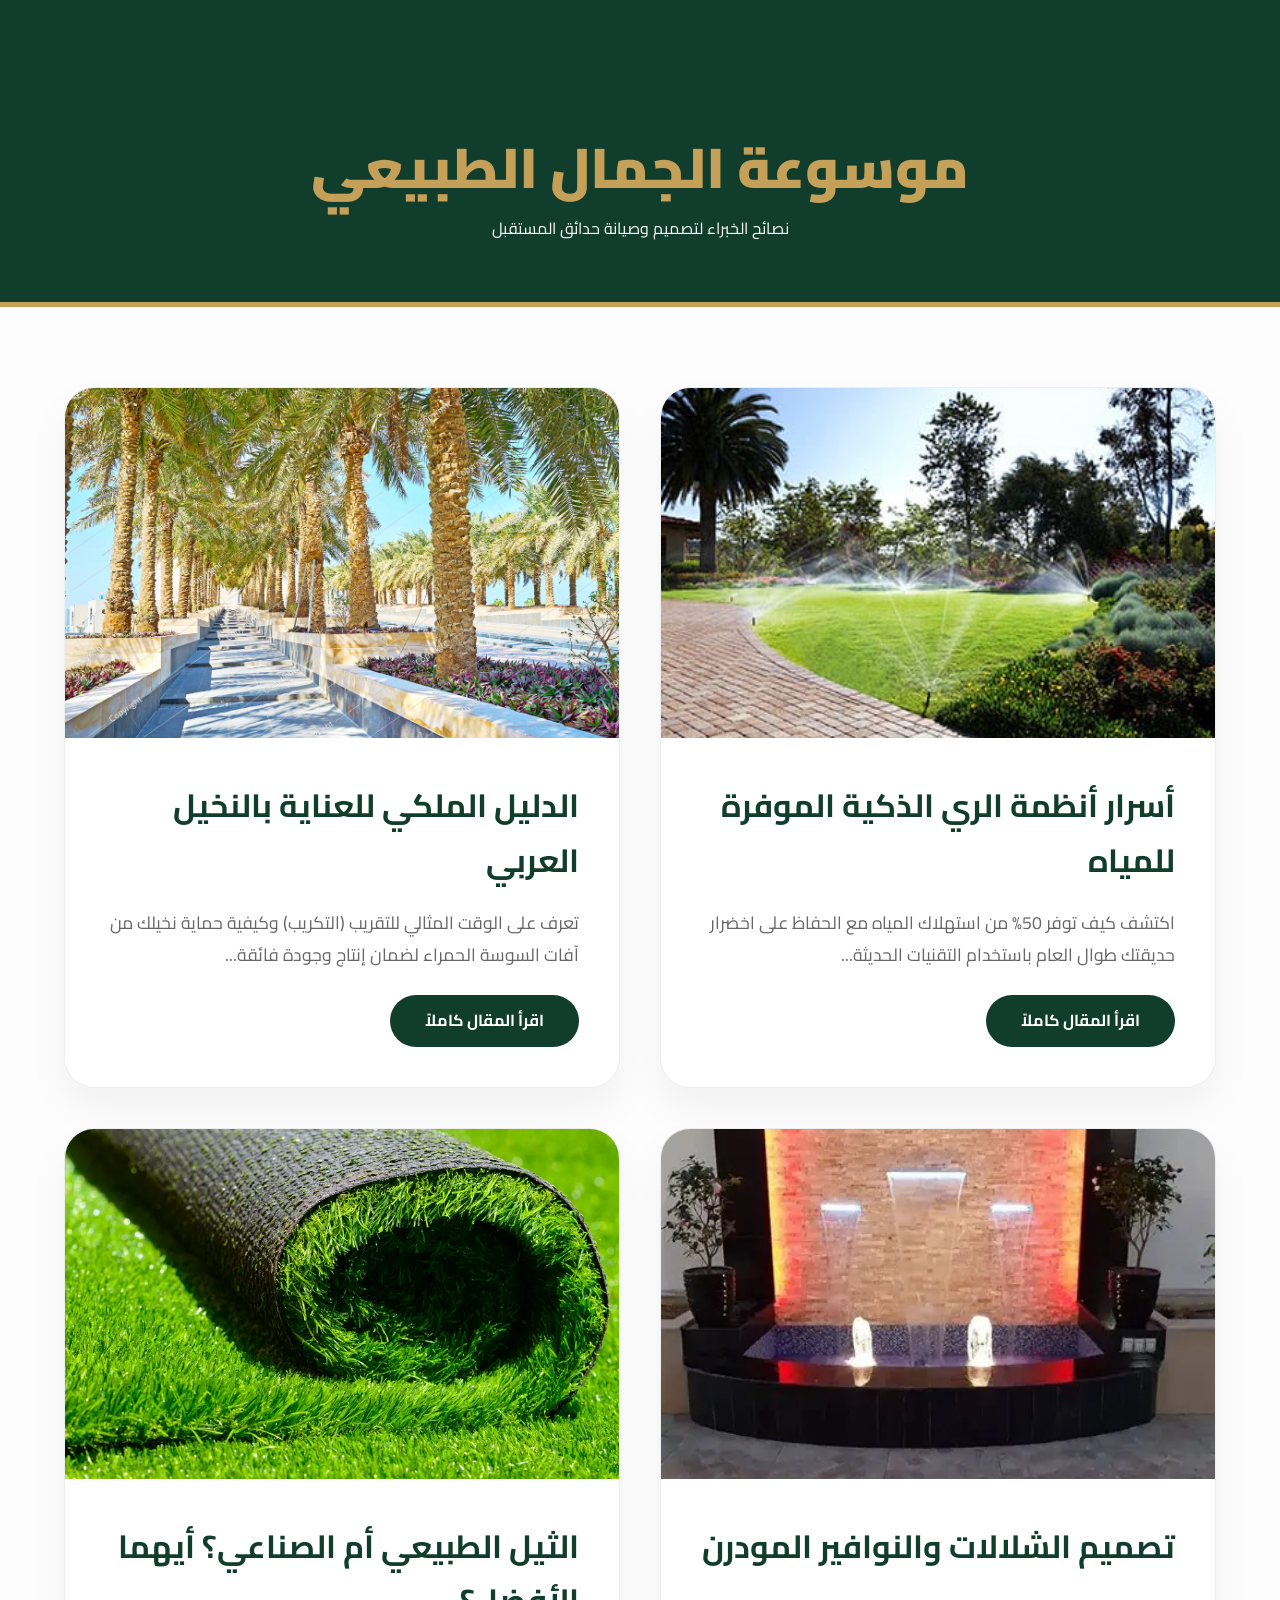
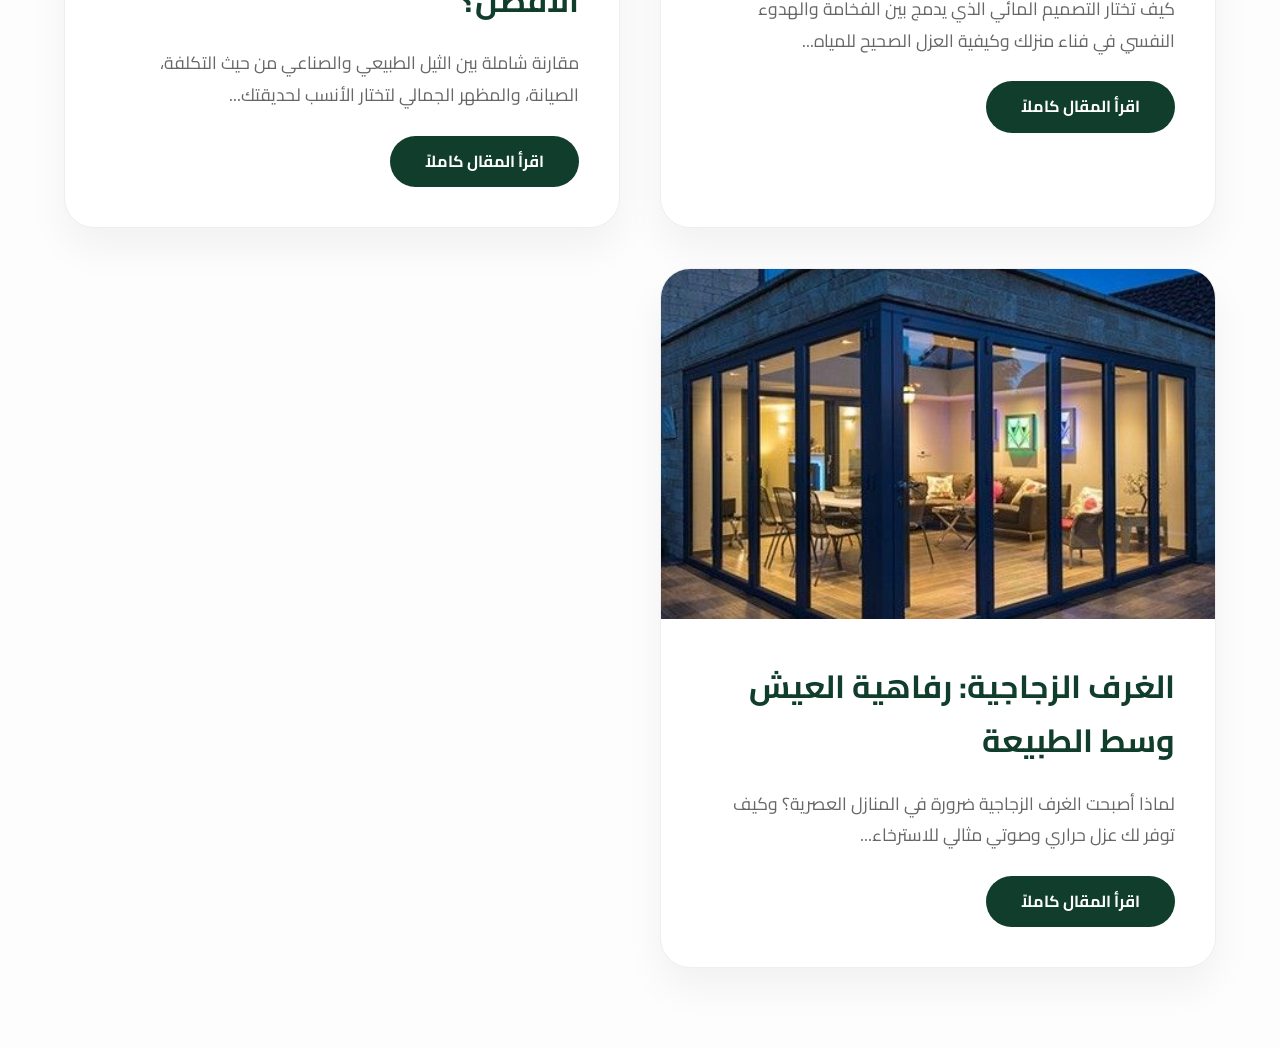
<file: blog-page.html>
<!DOCTYPE html>
<html lang="ar" dir="rtl">
<head>
    <meta charset="UTF-8">
    <meta name="viewport" content="width=device-width, initial-scale=1.0">
    <title>مدونة زهور الرياض | كافة المقالات</title>
    <link href="https://fonts.googleapis.com/css2?family=Cairo:wght@400;700;900&display=swap" rel="stylesheet">
    <link rel="stylesheet" href="https://cdnjs.cloudflare.com/ajax/libs/font-awesome/6.4.0/css/all.min.css">
    <link rel="stylesheet" href="style.css">
    <style>
        body { background: #fdfdfd; }
        .blog-hero { padding: 120px 0 60px; background: #113d2c; text-align: center; color: #fff; border-bottom: 5px solid #c5a059; }
        .blog-hero h1 { font-size: 3.5rem; color: #c5a059; font-weight: 900; }
        .full-blog-grid { padding: 80px 0; display: grid; grid-template-columns: repeat(2, 1fr); gap: 40px; width: 90%; margin: 0 auto; }
        .big-card { background: #fff; border-radius: 30px; overflow: hidden; box-shadow: 0 20px 40px rgba(0,0,0,0.05); display: flex; flex-direction: column; transition: 0.5s; border: 1px solid #eee; }
        .big-card:hover { transform: translateY(-15px); border-color: #c5a059; box-shadow: 0 30px 60px rgba(197, 160, 89, 0.2); }
        .big-card img { width: 100%; height: 350px; object-fit: cover; }
        .card-info { padding: 40px; }
        .card-info h2 { font-size: 2rem; color: #113d2c; margin-bottom: 20px; }
        .card-info p { font-size: 1.1rem; color: #666; line-height: 1.8; margin-bottom: 25px; }
        .read-btn { display: inline-block; padding: 12px 35px; background: #113d2c; color: #fff; text-decoration: none; border-radius: 50px; font-weight: 700; transition: 0.4s; }
        .read-btn:hover { background: #c5a059; }
        @media (max-width: 992px) { .full-blog-grid { grid-template-columns: 1fr; } }
    </style>
</head>
<body>
    <section class="blog-hero">
        <h1>موسوعة الجمال الطبيعي</h1>
        <p>نصائح الخبراء لتصميم وصيانة حدائق المستقبل</p>
    </section>
    <main class="full-blog-grid">
        <div class="big-card">
            <img src="images/art-1.jpg" alt="">
            <div class="card-info">
                <h2>أسرار أنظمة الري الذكية الموفرة للمياه</h2>
                <p>اكتشف كيف توفر 50% من استهلاك المياه مع الحفاظ على اخضرار حديقتك طوال العام باستخدام التقنيات الحديثة...</p>
                <a href="article.html?id=1" class="read-btn">اقرأ المقال كاملاً</a>
            </div>
        </div>
        <div class="big-card">
            <img src="images/art-2.jpeg" alt="">
            <div class="card-info">
                <h2>الدليل الملكي للعناية بالنخيل العربي</h2>
                <p>تعرف على الوقت المثالي للتقريب (التكريب) وكيفية حماية نخيلك من آفات السوسة الحمراء لضمان إنتاج وجودة فائقة...</p>
                <a href="article.html?id=2" class="read-btn">اقرأ المقال كاملاً</a>
            </div>
        </div>
        <div class="big-card">
            <img src="images/art-3.webp" alt="">
            <div class="card-info">
                <h2>تصميم الشلالات والنوافير المودرن</h2>
                <p>كيف تختار التصميم المائي الذي يدمج بين الفخامة والهدوء النفسي في فناء منزلك وكيفية العزل الصحيح للمياه...</p>
                <a href="article.html?id=3" class="read-btn">اقرأ المقال كاملاً</a>
            </div>
        </div>
        <div class="big-card">
            <img src="images/art-4.png" alt="">
            <div class="card-info">
                <h2>الثيل الطبيعي أم الصناعي؟ أيهما الأفضل؟</h2>
                <p>مقارنة شاملة بين الثيل الطبيعي والصناعي من حيث التكلفة، الصيانة، والمظهر الجمالي لتختار الأنسب لحديقتك...</p>
                <a href="article.html?id=4" class="read-btn">اقرأ المقال كاملاً</a>
            </div>
        </div>
        <div class="big-card">
            <img src="images/art-5.jpg" alt="">
            <div class="card-info">
                <h2>الغرف الزجاجية: رفاهية العيش وسط الطبيعة</h2>
                <p>لماذا أصبحت الغرف الزجاجية ضرورة في المنازل العصرية؟ وكيف توفر لك عزل حراري وصوتي مثالي للاسترخاء...</p>
                <a href="article.html?id=5" class="read-btn">اقرأ المقال كاملاً</a>
            </div>
        </div>
    </main>

</body>
</html>
</file>
<file: style.css>
:root {
    --primary-dark: #071a14;
    --emerald: #113d2c;
    --gold: #c5a059;
    --gold-bright: #f3d179;
    --white: #ffffff;
    --glass-white: rgba(255, 255, 255, 0.1);
    --glass-border: rgba(255, 255, 255, 0.2);
    --neon-shadow: 0 0 15px rgba(197, 160, 89, 0.5);
    --transition-hq: all 0.6s cubic-bezier(0.23, 1, 0.32, 1);
}
* {
    margin: 0;
    padding: 0;
    box-sizing: border-box;
    outline: none;
}

html {
    scroll-behavior: smooth;
    overflow-x: hidden;
}

body {
    background-color: var(--primary-dark);
    font-family: 'Cairo', sans-serif;
    color: var(--white);
    overflow-x: hidden;
    line-height: 1.7;
}
.ultra-nav {
    position: fixed;
    top: 25px;
    left: 50%;
    transform: translateX(-50%);
    width: 90%;
    max-width: 1300px;
    z-index: 2000;
    background: var(--glass-white);
    backdrop-filter: blur(20px);
    -webkit-backdrop-filter: blur(20px);
    border: 1px solid var(--glass-border);
    border-radius: 100px;
    padding: 10px 25px;
    transition: var(--transition-hq);
    display: flex;
    align-items: center;
    justify-content: space-between;
}
.ultra-nav.scrolled {
    top: 0;
    width: 100%;
    max-width: 100%;
    border-radius: 0 0 30px 30px;
    background: rgba(7, 26, 20, 0.95);
    padding: 15px 50px;
    border-bottom: 2px solid var(--gold);
}

.logo-box {
    display: flex;
    align-items: center;
    gap: 15px;
}

.logo-img {
    width: 50px;
    height: 50px;
    border-radius: 50%;
    border: 2px solid var(--gold);
    padding: 2px;
    transition: transform 0.5s ease;
}

.logo-box:hover .logo-img {
    transform: rotate(360deg);
}

.brand-name {
    font-size: 1.6rem;
    font-weight: 900;
    color: var(--white);
    letter-spacing: 1px;
}

.brand-name span {
    color: var(--gold);
}
.nav-menu {
    display: flex;
    list-style: none;
    gap: 10px;
}

.nav-link {
    text-decoration: none;
    color: var(--white);
    font-weight: 600;
    font-size: 0.95rem;
    padding: 10px 18px;
    border-radius: 50px;
    transition: var(--transition-hq);
    position: relative;
}
.nav-link.active {
    background: var(--gold);
    color: var(--primary-dark);
    box-shadow: var(--neon-shadow);
    transform: translateY(-3px);
    border: 1px solid var(--white);
}

.nav-link.active::after {
    content: '';
    position: absolute;
    bottom: -5px;
    left: 50%;
    transform: translateX(-50%);
    width: 10px;
    height: 10px;
    background: var(--gold);
    border-radius: 50%;
    animation: pulseGold 1.5s infinite;
}

@keyframes pulseGold {
    0% { box-shadow: 0 0 0 0 rgba(197, 160, 89, 0.7); }
    100% { box-shadow: 0 0 0 15px rgba(197, 160, 89, 0); }
}
.header-call-btn {
    background: linear-gradient(45deg, var(--gold), var(--gold-bright));
    color: var(--primary-dark);
    padding: 12px 25px;
    border-radius: 50px;
    text-decoration: none;
    font-weight: 800;
    display: flex;
    align-items: center;
    gap: 10px;
    box-shadow: 0 10px 20px rgba(0,0,0,0.2);
    transition: var(--transition-hq);
}

.header-call-btn:hover {
    transform: scale(1.1) rotate(-2deg);
    box-shadow: var(--neon-shadow);
}
.hero-wrapper {
    height: 100vh;
    width: 100%;
    position: relative;
    display: flex;
    align-items: center;
    justify-content: center;
    overflow: hidden;
}

.hero-bg {
    position: absolute;
    inset: 0;
    background: url('images/bg.jpg') center/cover;
    filter: brightness(0.4) blur(3px);
    transform: scale(1.1);
    animation: masterZoom 20s infinite alternate cubic-bezier(0.4, 0, 0.2, 1);
    z-index: -1;
}

@keyframes masterZoom {
    0% { transform: scale(1) blur(2px); }
    100% { transform: scale(1.2) blur(8px); }
}

.hero-content {
    text-align: center;
    max-width: 1000px;
    padding: 20px;
    z-index: 10;
}

.hero-content h1 {
    font-size: clamp(2.5rem, 8vw, 5rem);
    font-weight: 900;
    margin-bottom: 20px;
    background: linear-gradient(to bottom, #fff, var(--gold));
    -webkit-background-clip: text;
    -webkit-text-fill-color: transparent;
    animation: fadeInUp 1s ease forwards;
}

.hero-content p {
    font-size: 1.3rem;
    color: #e0e0e0;
    margin-bottom: 40px;
    animation: fadeInUp 1.2s ease forwards;
    opacity: 0;
}
.hero-btns {
    display: flex;
    gap: 25px;
    justify-content: center;
    animation: fadeInUp 1.5s ease forwards;
    opacity: 0;
}

.btn-main {
    padding: 18px 45px;
    border-radius: 100px;
    font-size: 1.1rem;
    font-weight: 700;
    text-decoration: none;
    transition: var(--transition-hq);
    position: relative;
    overflow: hidden;
    z-index: 1;
}

.btn-discover {
    background: var(--gold);
    color: var(--primary-dark);
}

.btn-discover::before {
    content: '';
    position: absolute;
    top: 0; left: -100%;
    width: 100%; height: 100%;
    background: linear-gradient(90deg, transparent, rgba(255,255,255,0.4), transparent);
    transition: 0.5s;
    z-index: -1;
}

.btn-discover:hover::before { left: 100%; }

.btn-contact {
    border: 2px solid var(--white);
    color: var(--white);
    background: rgba(255,255,255,0.05);
    backdrop-filter: blur(10px);
}

.btn-contact:hover {
    background: var(--white);
    color: var(--primary-dark);
}
.scroll-indicator {
    position: absolute;
    bottom: 30px;
    left: 50%;
    transform: translateX(-50%);
    display: flex;
    flex-direction: column;
    align-items: center;
    gap: 10px;
    color: var(--gold);
    text-decoration: none;
}

.mouse-icon {
    width: 30px;
    height: 50px;
    border: 2px solid var(--gold);
    border-radius: 20px;
    position: relative;
}

.mouse-icon::before {
    content: '';
    position: absolute;
    top: 10px; left: 50%;
    transform: translateX(-50%);
    width: 6px; height: 6px;
    background: var(--gold);
    border-radius: 50%;
    animation: mouseScroll 2s infinite;
}

@keyframes mouseScroll {
    0% { transform: translate(-50%, 0); opacity: 1; }
    100% { transform: translate(-50%, 20px); opacity: 0; }
}
.sidebar-overlay {
    position: fixed;
    inset: 0;
    background: rgba(0,0,0,0.8);
    backdrop-filter: blur(10px);
    z-index: 3000;
    display: none;
    opacity: 0;
    transition: 0.5s;
}

.sidebar-menu {
    position: fixed;
    top: 0;
    right: -100%;
    width: 80%;
    max-width: 350px;
    height: 100%;
    background: linear-gradient(180deg, var(--emerald), var(--primary-dark));
    z-index: 3001;
    transition: var(--transition-hq);
    display: flex;
    flex-direction: column;
    padding: 50px 30px;
    box-shadow: -15px 0 50px rgba(0,0,0,0.5);
}

.sidebar-menu.active {
    right: 0;
}

.close-sidebar {
    position: absolute;
    top: 20px;
    left: 20px;
    background: none;
    border: 2px solid var(--gold);
    color: var(--gold);
    width: 40px; height: 40px;
    border-radius: 50%;
    font-size: 1.5rem;
    cursor: pointer;
}

.sidebar-links {
    list-style: none;
    margin-top: 60px;
}

.sidebar-links li {
    margin-bottom: 25px;
    transform: translateX(50px);
    opacity: 0;
    transition: 0.5s;
}

.sidebar-menu.active .sidebar-links li {
    transform: translateX(0);
    opacity: 1;
}

.sidebar-links a {
    text-decoration: none;
    color: var(--white);
    font-size: 1.5rem;
    font-weight: 700;
    transition: 0.3s;
}

.sidebar-links a:hover {
    color: var(--gold);
    padding-right: 15px;
}
.burger-btn {
    display: none;
    background: none;
    border: none;
    cursor: pointer;
    flex-direction: column;
    gap: 6px;
}

.burger-btn span {
    width: 35px;
    height: 3px;
    background: var(--gold);
    border-radius: 5px;
    transition: 0.3s;
}
@media (max-width: 992px) {
    .nav-menu, .header-call-btn {
        display: none;
    }
    
    .burger-btn {
        display: flex;
    }

    .ultra-nav {
        width: 95%;
        padding: 10px 20px;
    }

    .hero-content h1 {
        font-size: 3rem;
    }

    .hero-btns {
        flex-direction: column;
        align-items: stretch;
    }
}
@keyframes fadeInUp {
    from { transform: translateY(50px); opacity: 0; }
    to { transform: translateY(0); opacity: 1; }
}
body, html {
    max-width: 100vw;
    overflow-x: hidden;
}
.about-quantum {
    padding: 180px 0;
    background: #fdfdfd;
    position: relative;
    overflow: hidden;
}

.dynamic-background {
    position: absolute;
    inset: 0;
    z-index: 1;
}

.blur-circle, .blur-circle-2 {
    position: absolute;
    width: 600px; height: 600px;
    background: rgba(17, 61, 44, 0.04);
    border-radius: 50%;
    filter: blur(80px);
}
.blur-circle { top: -10%; left: -10%; }
.blur-circle-2 { bottom: -10%; right: -10%; background: rgba(197, 160, 89, 0.06); }

.leaf-pattern-overlay {
    position: absolute;
    inset: 0;
    background-image: url('data:image/svg+xml;utf8,<svg xmlns="http://www.w3.org/2000/svg" viewBox="0 0 100 100" opacity="0.03"><path d="M50 0 C60 30 90 40 100 50 C90 60 60 70 50 100 C40 70 10 60 0 50 C10 40 40 30 50 0" fill="%23113d2c"/></svg>');
    background-size: 150px;
}

.quantum-wrapper {
    display: grid;
    grid-template-columns: 1.1fr 0.9fr;
    gap: 80px;
    align-items: center;
    position: relative;
    z-index: 5;
    width: 90%;
    margin: 0 auto;
}
.visual-mosaic {
    position: relative;
    display: flex;
    justify-content: center;
}

.mosaic-item {
    border-radius: 40px;
    overflow: hidden;
    box-shadow: 0 40px 80px rgba(0,0,0,0.12);
    transition: transform 0.4s cubic-bezier(0.175, 0.885, 0.32, 1.275);
}

.m-1 { width: 400px; height: 550px; z-index: 2; transform: rotate(-3deg); }
.m-2 { 
    width: 300px; height: 400px; 
    position: absolute; 
    bottom: -40px; left: -20px; 
    z-index: 3; 
    border: 12px solid #fff; 
    transform: rotate(5deg);
}

.mosaic-item img { width: 100%; height: 100%; object-fit: cover; transition: 0.8s; }
.mosaic-item:hover img { transform: scale(1.15); }
.experience-portal {
    position: absolute;
    top: 50%; right: -50px;
    width: 180px; height: 180px;
    background: #113d2c;
    border-radius: 50%;
    display: flex;
    justify-content: center;
    align-items: center;
    z-index: 10;
    color: #c5a059;
    box-shadow: 0 20px 40px rgba(17, 61, 44, 0.3);
}

.portal-content { text-align: center; z-index: 2; }
.p-num { display: block; font-size: 3.5rem; font-weight: 900; line-height: 1; }
.p-txt { font-size: 0.8rem; font-weight: 700; text-transform: uppercase; letter-spacing: 1px; }

.portal-ring {
    position: absolute;
    inset: -10px;
    border: 2px dashed #c5a059;
    border-radius: 50%;
    animation: rotate 15s linear infinite;
}

@keyframes rotate { from { transform: rotate(0deg); } to { transform: rotate(360deg); } }
.ultra-title {
    font-size: 4rem;
    font-weight: 900;
    line-height: 1.1;
    color: #113d2c;
    margin: 20px 0;
}

.ultra-title span {
    color: transparent;
    -webkit-text-stroke: 1.5px #c5a059;
    position: relative;
}

.tagline {
    font-weight: 800;
    color: #c5a059;
    letter-spacing: 5px;
    text-transform: uppercase;
    font-size: 0.9rem;
}
.luxury-p .p-lead {
    font-size: 1.4rem;
    font-weight: 700;
    color: #333;
    margin-bottom: 25px;
    border-right: 4px solid #c5a059;
    padding-right: 20px;
}
.p-details { font-size: 1.1rem; line-height: 1.9; color: #555; text-align: justify; }
.interactive-perks {
    display: grid;
    grid-template-columns: repeat(4, 1fr);
    gap: 15px;
    margin: 40px 0;
}
.perk-box {
    background: #fff;
    padding: 20px 10px;
    border-radius: 20px;
    text-align: center;
    border: 1px solid #eee;
    transition: 0.4s;
}
.perk-box i { font-size: 1.8rem; color: #c5a059; margin-bottom: 10px; display: block; }
.perk-box span { font-size: 0.85rem; font-weight: 800; color: #113d2c; }
.perk-box:hover { background: #113d2c; transform: translateY(-10px); }
.perk-box:hover i, .perk-box:hover span { color: #fff; }
.glitch-btn {
    position: relative;
    display: inline-block;
    padding: 22px 50px;
    background: #113d2c;
    color: #fff;
    text-decoration: none;
    font-weight: 900;
    font-size: 1.2rem;
    border-radius: 15px;
    overflow: hidden;
}

.btn-line {
    position: absolute;
    bottom: 0; left: 0;
    width: 100%; height: 5px;
    background: #c5a059;
    transform: scaleX(0);
    transition: transform 0.5s;
}
.glitch-btn:hover .btn-line { transform: scaleX(1); }
@media (max-width: 992px) {
    .quantum-wrapper { grid-template-columns: 1fr; }
    .visual-mosaic { order: 2; margin-top: 50px; }
    .ultra-title { font-size: 2.8rem; }
    .interactive-perks { grid-template-columns: repeat(2, 1fr); }
}
.royal-services {
    padding: 150px 80px;
    background: linear-gradient(135deg, #062319 0%, #0a3a2a 100%);
    position: relative;
    overflow: hidden;
}

.emerald-glow-bg {
    position: absolute;
    inset: 0;
    background: radial-gradient(circle at 50% 50%, rgba(197, 160, 89, 0.05), transparent 70%);
    pointer-events: none;
}

.luxury-heading {
    text-align: center;
    margin-bottom: 80px;
}

.gold-badge {
    background: var(--accent);
    color: #062319;
    padding: 8px 25px;
    border-radius: 50px;
    font-weight: 800;
    text-transform: uppercase;
    letter-spacing: 2px;
    font-size: 0.9rem;
}

.main-title {
    font-size: 4rem;
    color: #fff;
    margin: 25px 0;
    font-weight: 900;
}

.main-title span {
    color: var(--accent);
    text-shadow: 0 0 20px rgba(197, 160, 89, 0.3);
}

.luxury-desc {
    max-width: 800px;
    margin: 0 auto;
    color: #d1d1d1;
    font-size: 1.2rem;
    line-height: 1.8;
}
.royal-grid {
    display: grid;
    grid-template-columns: 1fr 1fr;
    gap: 40px;
}
.royal-card {
    position: relative;
    background: rgba(255, 255, 255, 0.03);
    border-radius: 40px;
    padding: 2px; 
    overflow: hidden;
    transition: all 0.6s cubic-bezier(0.165, 0.84, 0.44, 1);
}

.card-body {
    background: rgba(10, 58, 42, 0.8);
    backdrop-filter: blur(20px);
    padding: 60px 45px;
    border-radius: 40px;
    height: 100%;
    z-index: 2;
    position: relative;
}
.card-glow-border {
    position: absolute;
    top: 50%; left: 50%;
    width: 200%; height: 200%;
    background: conic-gradient(from 0deg, transparent 30%, var(--accent), transparent 60%);
    transform: translate(-50%, -50%);
    animation: rotateGold 4s linear infinite;
    opacity: 0;
    transition: 0.5s;
    z-index: 1;
}

.royal-card:hover .card-glow-border { opacity: 1; }
.royal-card:hover { transform: translateY(-15px) scale(1.02); }

@keyframes rotateGold {
    from { transform: translate(-50%, -50%) rotate(0deg); }
    to { transform: translate(-50%, -50%) rotate(360deg); }
}

.royal-icon {
    width: 90px;
    height: 90px;
    background: var(--accent);
    color: #062319;
    border-radius: 20px;
    display: flex;
    align-items: center;
    justify-content: center;
    font-size: 2.8rem;
    margin-bottom: 30px;
    box-shadow: 0 10px 30px rgba(197, 160, 89, 0.4);
    transition: 0.5s;
}

.royal-card:hover .royal-icon {
    transform: rotateY(360deg) scale(1.1);
    background: #fff;
}

.royal-card h3 {
    font-size: 2rem;
    color: #fff;
    margin-bottom: 20px;
    font-weight: 800;
    line-height: 1.3;
}

.royal-card p {
    color: #b0b0b0;
    font-size: 1.1rem;
    line-height: 1.8;
    text-align: justify;
}
@media (max-width: 1024px) {
    .royal-grid { grid-template-columns: 1fr; }
    .main-title { font-size: 2.5rem; }
    .card-body { padding: 40px 25px; }
}
.gallery-luminous {
    padding: 100px 50px;
    background: #fdfdfd; 
    position: relative;
    overflow: hidden;
}
.bg-animation {
    position: absolute;
    inset: 0;
    z-index: 1;
    pointer-events: none;
}

.circle {
    position: absolute;
    border-radius: 50%;
    background: radial-gradient(circle, rgba(197, 160, 89, 0.15), transparent);
    animation: floatAround 15s infinite alternate ease-in-out;
}

.c1 { width: 400px; height: 400px; top: -10%; left: -5%; }
.c2 { width: 300px; height: 300px; bottom: 10%; right: 5%; animation-delay: -2s; }
.c3 { width: 200px; height: 200px; top: 40%; left: 30%; animation-delay: -5s; }

@keyframes floatAround {
    0% { transform: translate(0, 0) scale(1); }
    100% { transform: translate(50px, 50px) scale(1.2); }
}
.gallery-header {
    text-align: center;
    position: relative;
    z-index: 10;
    margin-bottom: 60px;
}

.gold-subtitle {
    color: var(--emerald);
    font-weight: 800;
    letter-spacing: 3px;
    text-transform: uppercase;
}

.gold-title {
    font-size: 3.5rem;
    color: #c5a059; 
    font-weight: 900;
    margin: 15px 0;
}

.gold-title span { color: #113d2c; }

.filter-controls {
    display: flex;
    justify-content: center;
    gap: 15px;
    margin-top: 30px;
}

.f-btn {
    padding: 10px 30px;
    background: #fff;
    border: 2px solid #c5a059;
    color: #c5a059;
    border-radius: 50px;
    font-weight: 700;
    cursor: pointer;
    transition: 0.4s;
}

.f-btn.active, .f-btn:hover {
    background: #c5a059;
    color: #fff;
    box-shadow: 0 10px 20px rgba(197, 160, 89, 0.3);
}
.luminous-grid {
    display: grid;
    grid-template-columns: repeat(auto-fill, minmax(280px, 1fr));
    gap: 25px;
    position: relative;
    z-index: 10;
}

.grid-item {
    background: #fff;
    border-radius: 20px;
    overflow: hidden;
    box-shadow: 0 15px 35px rgba(0,0,0,0.05);
    border: 1px solid #f1f1f1;
    transition: 0.5s cubic-bezier(0.175, 0.885, 0.32, 1.275);
    height: 300px;
}

.grid-item img, .grid-item video {
    width: 100%;
    height: 100%;
    object-fit: cover;
    transition: 0.6s;
}

.grid-item:hover {
    transform: translateY(-10px) scale(1.03);
    box-shadow: 0 30px 50px rgba(197, 160, 89, 0.2);
    border-color: #c5a059;
}

.grid-item.hide { display: none; }
.grid-item.show { animation: popIn 0.5s forwards; }

@keyframes popIn {
    from { opacity: 0; transform: scale(0.8); }
    to { opacity: 1; transform: scale(1); }
}

.v-label {
    position: absolute;
    top: 15px; left: 15px;
    background: #c5a059;
    color: #fff;
    padding: 5px 15px;
    border-radius: 50px;
    font-size: 0.75rem;
    font-weight: 800;
}

@media (max-width: 768px) {
    .gold-title { font-size: 2.5rem; }
    .luminous-grid { grid-template-columns: 1fr; }
}
.nature-blog {
    padding: 120px 50px;
    background: #f4f7f5; 
    position: relative;
}

.blog-header {
    text-align: center;
    margin-bottom: 70px;
}

.blog-header .gold-text {
    color: #c5a059;
    font-weight: 800;
    letter-spacing: 2px;
}

.blog-header .emerald-title {
    font-size: 3.5rem;
    color: #113d2c;
    font-weight: 900;
    margin: 15px 0;
}

.blog-header .emerald-title span { color: #c5a059; }
.blog-grid {
    display: grid;
    grid-template-columns: repeat(auto-fit, minmax(320px, 1fr));
    gap: 35px;
}
.blog-card {
    background: #ffffff;
    border-radius: 25px;
    overflow: hidden;
    box-shadow: 0 15px 40px rgba(0,0,0,0.05);
    transition: all 0.5s cubic-bezier(0.165, 0.84, 0.44, 1);
    border: 1px solid #eee;
}

.post-img {
    position: relative;
    height: 250px;
    overflow: hidden;
}

.post-img img {
    width: 100%;
    height: 100%;
    object-fit: cover;
    transition: 0.8s;
}

.post-tag {
    position: absolute;
    top: 20px;
    right: 20px;
    background: #c5a059;
    color: #fff;
    padding: 6px 15px;
    border-radius: 50px;
    font-size: 0.8rem;
    font-weight: 700;
    z-index: 5;
}

.post-content {
    padding: 30px;
}

.post-meta {
    display: flex;
    gap: 20px;
    color: #888;
    font-size: 0.85rem;
    margin-bottom: 15px;
}

.blog-card h3 {
    color: #113d2c;
    font-size: 1.4rem;
    font-weight: 800;
    margin-bottom: 15px;
    line-height: 1.4;
    transition: 0.3s;
}

.blog-card p {
    color: #666;
    font-size: 1rem;
    line-height: 1.7;
    margin-bottom: 25px;
}
.read-more-btn {
    text-decoration: none;
    color: #113d2c;
    font-weight: 800;
    display: inline-flex;
    align-items: center;
    gap: 10px;
    transition: 0.3s;
}

.read-more-btn i {
    font-size: 0.8rem;
    transition: 0.3s;
}
.blog-card:hover {
    transform: translateY(-15px);
    box-shadow: 0 30px 60px rgba(17, 61, 44, 0.15);
    border-color: #c5a059;
}

.blog-card:hover h3 { color: #c5a059; }
.blog-card:hover img { transform: scale(1.1) rotate(2deg); }
.blog-card:hover .read-more-btn { color: #c5a059; }
.blog-card:hover .read-more-btn i { transform: translateX(-5px); }
.blog-footer-btn {
    text-align: center;
    margin-top: 60px;
}

.view-all-posts {
    display: inline-block;
    padding: 15px 40px;
    background: #113d2c;
    color: #fff;
    text-decoration: none;
    border-radius: 50px;
    font-weight: 700;
    transition: 0.4s;
    border: 2px solid #113d2c;
}

.view-all-posts:hover {
    background: transparent;
    color: #113d2c;
}

@media (max-width: 768px) {
    .blog-header .emerald-title { font-size: 2.5rem; }
    .blog-grid { grid-template-columns: 1fr; }
}
.nature-blog { padding: 120px 50px; background: #fff; }
.blog-card {
    border: none;
    box-shadow: 0 20px 50px rgba(17, 61, 44, 0.08);
    transition: 0.6s cubic-bezier(0.23, 1, 0.32, 1);
}
.blog-card:hover {
    transform: scale(1.03) translateY(-10px);
    box-shadow: 0 40px 80px rgba(197, 160, 89, 0.15);
}
.read-more-btn {
    color: #c5a059;
    font-size: 1.1rem;
    position: relative;
}
.read-more-btn::after {
    content: '';
    position: absolute;
    bottom: -2px; right: 0;
    width: 100%; height: 2px;
    background: #c5a059;
    transform: scaleX(0);
    transition: 0.4s;
}
.read-more-btn:hover::after { transform: scaleX(1); }

.view-all-posts {
    background: linear-gradient(45deg, #113d2c, #1a5e44);
    border: none;
    padding: 18px 50px;
    box-shadow: 0 10px 30px rgba(17, 61, 44, 0.3);
}
.view-all-posts:hover { transform: translateY(-5px); box-shadow: 0 20px 40px rgba(197, 160, 89, 0.4); background: #c5a059; color: #fff; }
.nature-blog {
    padding: 120px 50px;
    background: #d9d7d7;
    position: relative;
}

.blog-header {
    text-align: center;
    margin-bottom: 80px;
}
.blog-subtitle
{
    color: #000;
}

.title-separator {
    width: 80px;
    height: 4px;
    background: #c5a059;
    margin: 20px auto;
    border-radius: 2px;
}

.blog-grid {
    display: grid;
    grid-template-columns: repeat(auto-fit, minmax(320px, 1fr));
    gap: 40px;
}
.blog-card {
    background: #fff;
    border-radius: 30px;
    overflow: hidden;
    box-shadow: 0 20px 50px rgba(17, 61, 44, 0.05);
    border: 1px solid #f1f1f1;
    transition: all 0.5s cubic-bezier(0.165, 0.84, 0.44, 1);
}

.post-img-wrapper {
    position: relative;
    height: 280px;
    overflow: hidden;
}

.post-img-wrapper img {
    width: 100%;
    height: 100%;
    object-fit: cover;
    transition: 1s ease;
}

.post-date-tag {
    position: absolute;
    top: 20px; left: 20px;
    background: rgba(17, 61, 44, 0.9);
    backdrop-filter: blur(5px);
    color: #c5a059;
    padding: 5px 15px;
    border-radius: 50px;
    font-size: 0.8rem;
    font-weight: 800;
}

.post-body {
    padding: 40px 30px;
}

.category-pill {
    color: #c5a059;
    font-weight: 800;
    font-size: 0.9rem;
    display: block;
    margin-bottom: 15px;
}

.blog-card h3 {
    color: #113d2c;
    font-size: 1.6rem;
    margin-bottom: 20px;
    line-height: 1.4;
}

.blog-card p {
    color: #666;
    line-height: 1.8;
    margin-bottom: 30px;
}
.luxury-read-btn {
    text-decoration: none;
    color: #113d2c;
    font-weight: 900;
    display: inline-flex;
    align-items: center;
    gap: 12px;
    transition: 0.3s;
}
.luxury-read-btn i {
    width: 35px; height: 35px;
    background: #113d2c;
    color: #c5a059;
    border-radius: 50%;
    display: flex;
    align-items: center; justify-content: center;
    font-size: 0.8rem;
    transition: 0.4s;
}
.blog-card:hover {
    transform: translateY(-15px);
    border-color: #c5a059;
    box-shadow: 0 40px 80px rgba(197, 160, 89, 0.15);
}

.blog-card:hover img {
    transform: scale(1.1);
}

.blog-card:hover .luxury-read-btn i {
    background: #c5a059;
    color: #113d2c;
    transform: translateX(-10px);
}
.blog-footer-action {
    text-align: center;
    margin-top: 80px;
}

.mega-blog-btn {
    position: relative;
    display: inline-block;
    padding: 20px 60px;
    background: #113d2c;
    color: #fff;
    text-decoration: none;
    border-radius: 100px;
    font-weight: 900;
    font-size: 1.2rem;
    overflow: hidden;
    transition: 0.4s;
}

.mega-blog-btn:hover {
    background: #c5a059;
    color: #113d2c;
    transform: scale(1.05);
}
/* Floating Buttons Container */
.floating-contact {
    position: fixed;
    bottom: 30px;
    right: 30px; 
    display: flex;
    flex-direction: column;
    gap: 15px;
    z-index: 9999;
}

/* Base Styles for Buttons */
.floating-btn {
    width: 60px;
    height: 60px;
    border-radius: 50%;
    display: flex;
    align-items: center;
    justify-content: center;
    color: #fff;
    text-decoration: none;
    font-size: 1.5rem;
    box-shadow: 0 10px 25px rgba(0,0,0,0.3);
    transition: all 0.4s cubic-bezier(0.175, 0.885, 0.32, 1.275);
    position: relative;
    overflow: hidden;
}

/* WhatsApp Style */
.whatsapp-btn {
    background: #25D366; /* لون الواتساب الأصلي */
    animation: pulse-whatsapp 2s infinite;
}

/* Call Button Style */
.call-btn {
    background: #c5a059; /* ذهبي الموقع */
}

/* Hover Effect */
.floating-btn:hover {
    transform: scale(1.1) translateY(-5px);
    width: 150px; /* يتمدد ليظهر النص */
    border-radius: 50px;
}

.btn-text {
    font-size: 1rem;
    font-weight: 800;
    margin-right: 10px;
    display: none; /* مخفي في الحالة العادية */
    white-space: nowrap;
}

.floating-btn:hover .btn-text {
    display: block;
}

/* Pulse Animation for WhatsApp */
@keyframes pulse-whatsapp {
    0% { box-shadow: 0 0 0 0 rgba(37, 211, 102, 0.7); }
    70% { box-shadow: 0 0 0 15px rgba(37, 211, 102, 0); }
    100% { box-shadow: 0 0 0 0 rgba(37, 211, 102, 0); }
}

/* Responsive for Mobile */
@media (max-width: 768px) {
    .floating-contact {
        bottom: 20px;
        right: 20px;
        gap: 10px;
    }
    .floating-btn {
        width: 55px;
        height: 55px;
        font-size: 1.3rem;
    }
    .floating-btn:hover {
        width: 55px; 
    }
    .floating-btn:hover .btn-text {
        display: none;
    }
    .nature-blog {
    padding: 120px 0px;
    background: #f4f7f5; 
    position: relative;
}
}
@media (max-width: 768px) {
    html, body {
        overflow-x: hidden !important;
        width: 100% !important;
        position: relative;
    }
    h1 { font-size: 2rem !important; line-height: 1.2 !important; }
    h2 { font-size: 1.7rem !important; line-height: 1.3 !important; }
    h3 { font-size: 1.4rem !important; }
    p { font-size: 0.95rem !important; line-height: 1.6 !important; }
    
    .container {
        width: 92% !important;
        padding: 0 !important;
        margin: 0 auto !important;
        display: flex;
        flex-direction: column;
        align-items: center; 
        text-align: center;
    }
    .hero-content {
        padding: 0 10px !important;
        display: flex;
        flex-direction: column;
        align-items: center;
    }
    .hero-btns {
        flex-direction: column; 
        width: 100%;
        gap: 15px;
    }
    .btn-main, .hero-btns a {
        width: 100% !important; 
        padding: 15px !important;
    }
    .about-quantum, .about-ultra, .creative-about {
        padding: 60px 0 !important;
    }
    .about-wrapper, .about-container {
        grid-template-columns: 1fr !important; 
        gap: 30px !important;
    }
    .visual-mosaic, .about-visual-collage {
        width: 100% !important;
        height: auto !important;
        display: flex;
        justify-content: center;
        order: 2; 
    }
    .mosaic-item, .image-stack {
        position: relative !important;
        width: 90% !important;
        height: 300px !important;
        left: auto !important;
        right: auto !important;
        transform: none !important;
        margin-top: 20px;
    }
    .royal-grid, .grand-services-grid, .services-grid {
        grid-template-columns: 1fr !important; 
        width: 100% !important;
        gap: 20px !important;
    }
    .royal-card, .mega-glass-card {
        width: 100% !important;
        margin: 0 auto;
    }
    .card-body {
        padding: 30px 20px !important;
    }
    .luminous-grid, .gallery-grid {
        grid-template-columns: 1fr !important; 
        width: 100% !important;
    }
    .grid-item {
        height: 250px !important;
    }
    .blog-grid {
        grid-template-columns: 1fr !important;
        width: 100% !important;
    }
    .blog-card {
        margin: 0 auto 20px;
        width: 100%;
    }
    .article-main {
        padding: 100px 15px 50px !important;
    }
    #article-title { font-size: 1.8rem !important; }
    #article-image { height: 250px !important; border-radius: 20px !important; }
    #article-body { font-size: 1.1rem !important; }
    .floating-contact {
        bottom: 15px !important;
        right: 15px !important;
    }
    .floating-btn {
        width: 50px !important;
        height: 50px !important;
    }
    .nature-blog {
    padding: 120px 0px;
}
.gallery-luminous {
    padding: 100px 0px;
}
.royal-services {
    padding: 150px 0px;
}

}
.brand-name {
    display: flex;
    flex-direction: column; /* لجعل الاسمين فوق بعض */
    line-height: 1; /* لتقليل المسافة بين السطرين */
    text-align: right;
}

.top-name {
    font-size: 0.75rem; /* حجم صغير للسطر العلوي */
    font-weight: 700;
    color: #c5a059; /* اللون الذهبي */
    letter-spacing: 1px;
    margin-bottom: 2px;
    text-transform: uppercase;
}

.bottom-name {
    font-size: 1.5rem; /* حجم أكبر للاسم الأساسي */
    font-weight: 900;
    color: #113d2c; /* اللون الزمردي (يتغير للأبيض عند السكرول في الناف بار) */
}

.bottom-name span {
    color: #c5a059; /* كلمة الرياض بالذهبي */
}

/* لضمان تغير اللون عند تحول الناف بار للوضع الداكن (expand) */
.smart-nav.expand .bottom-name {
    color: #ffffff;
}
/* Royal Services Master Redesign */
.royal-services {
    padding: 120px 0;
    background: linear-gradient(135deg, #062319 0%, #0a3a2a 100%);
    position: relative;
    overflow: hidden;
}

.emerald-glow-bg {
    position: absolute;
    inset: 0;
    background: radial-gradient(circle at 50% 50%, rgba(197, 160, 89, 0.08), transparent 70%);
    pointer-events: none;
}

.luxury-heading {
    text-align: center;
    margin-bottom: 80px;
    color: #fff;
}

.gold-badge {
    background: #c5a059;
    color: #062319;
    padding: 10px 30px;
    border-radius: 50px;
    font-weight: 900;
    font-size: 0.9rem;
    letter-spacing: 2px;
}

.main-title {
    font-size: 3.5rem;
    margin: 25px 0;
    font-weight: 900;
}

.main-title span { color: #c5a059; }

.luxury-desc {
    max-width: 850px;
    margin: 0 auto;
    font-size: 1.2rem;
    color: #e0e0e0;
    line-height: 1.8;
}

/* Grid Layout */
.royal-grid {
    display: grid;
    grid-template-columns: repeat(2, 1fr);
    gap: 50px;
    width: 90%;
    margin: 0 auto;
}

/* The Royal Card Design */
.royal-card {
    background: #ffffff; /* خلفية بيضاء لتباين عالي للنصوص */
    border-radius: 40px;
    overflow: hidden;
    box-shadow: 0 20px 60px rgba(0,0,0,0.3);
    transition: all 0.6s cubic-bezier(0.165, 0.84, 0.44, 1);
    position: relative;
}

.card-img-box {
    width: 100%;
    height: 320px;
    overflow: hidden;
    position: relative;
}

.card-img-box img {
    width: 100%;
    height: 100%;
    object-fit: cover;
    transition: 1s ease;
}

/* Floating Icon */
.royal-icon {
    width: 85px; height: 85px;
    background: #c5a059;
    color: #062319;
    border-radius: 50%;
    display: flex;
    align-items: center; justify-content: center;
    font-size: 2.2rem;
    position: absolute;
    top: -42px; left: 50%;
    transform: translateX(-50%);
    box-shadow: 0 10px 30px rgba(197, 160, 89, 0.5);
    border: 6px solid #fff;
    z-index: 10;
    transition: 0.5s;
}

.card-body {
    padding: 60px 40px 45px;
    text-align: center;
    position: relative;
}

/* ضبط ألوان النصوص لتكون واضحة جداً */
.royal-card h3 {
    font-size: 1.8rem;
    color: #062319; /* أخضر غامق جداً للعناوين */
    font-weight: 900;
    margin-bottom: 25px;
}

.royal-card p {
    color: #333333; /* رمادي غامق جداً للنصوص الطويلة لسهولة القراءة */
    font-size: 1.15rem;
    line-height: 2;
    text-align: justify;
}

/* Hover Animations */
.royal-card:hover {
    transform: translateY(-20px);
    box-shadow: 0 40px 80px rgba(197, 160, 89, 0.3);
}

.royal-card:hover .card-img-box img {
    transform: scale(1.15) rotate(2deg);
}

.royal-card:hover .royal-icon {
    background: #062319;
    color: #c5a059;
    transform: translateX(-50%) rotateY(360deg);
}

/* Mobile Responsiveness */
@media (max-width: 992px) {
    .royal-grid { grid-template-columns: 1fr; width: 95%; }
    .card-img-box { height: 240px; }
    .main-title { font-size: 2.2rem; }
}
/* Container of the badge */
.experience-luxury-badge {
    position: absolute;
    top: 50%;
    right: -40px; /* مكان تواجده بالنسبة للصورة */
    transform: translateY(-50%);
    z-index: 20;
    perspective: 1000px;
}

.badge-inner {
    width: 180px;
    height: 180px;
    background: linear-gradient(135deg, #113d2c 0%, #062319 100%);
    border-radius: 30% 70% 70% 30% / 30% 30% 70% 70%; /* شكل عضوي غير منتظم جذاب */
    display: flex;
    align-items: center;
    justify-content: center;
    position: relative;
    box-shadow: 0 20px 50px rgba(0,0,0,0.3), inset 0 0 20px rgba(197, 160, 89, 0.2);
    animation: morphing 8s infinite alternate ease-in-out, floatBadge 4s infinite ease-in-out;
    border: 2px solid rgba(197, 160, 89, 0.3);
}

.badge-content {
    text-align: center;
    color: #fff;
    z-index: 5;
}

.gold-icon {
    font-size: 1.5rem;
    color: #c5a059;
    margin-bottom: 5px;
    display: block;
    animation: pulseGold 2s infinite;
}

.badge-num {
    display: block;
    font-size: 3.5rem;
    font-weight: 900;
    line-height: 1;
    background: linear-gradient(to bottom, #fff, #c5a059);
    -webkit-background-clip: text;
    -webkit-text-fill-color: transparent;
}

.badge-label {
    font-size: 0.8rem;
    font-weight: 700;
    text-transform: uppercase;
    letter-spacing: 1px;
    color: #d1d1d1;
}

/* Orbiting Rings - الحلقات المدارية */
.orbit-ring {
    position: absolute;
    border-radius: 50%;
    border: 1px solid rgba(197, 160, 89, 0.4);
    pointer-events: none;
}

.ring-1 {
    inset: -10px;
    border-style: dashed;
    animation: rotateRing 10s linear infinite;
}

.ring-2 {
    inset: -20px;
    border-width: 2px;
    border-color: transparent transparent #c5a059 transparent;
    animation: rotateRing 6s linear infinite reverse;
}

.ring-3 {
    inset: -30px;
    border-style: dotted;
    opacity: 0.5;
    animation: rotateRing 15s linear infinite;
}

/* Animations */
@keyframes rotateRing {
    from { transform: rotate(0deg); }
    to { transform: rotate(360deg); }
}

@keyframes floatBadge {
    0%, 100% { transform: translateY(-50%) translateX(0); }
    50% { transform: translateY(-60%) translateX(10px); }
}

@keyframes morphing {
    0% { border-radius: 30% 70% 70% 30% / 30% 30% 70% 70%; }
    100% { border-radius: 50% 50% 20% 80% / 25% 80% 20% 75%; }
}

@keyframes pulseGold {
    0% { transform: scale(1); opacity: 1; }
    50% { transform: scale(1.2); opacity: 0.7; }
    100% { transform: scale(1); opacity: 1; }
}

/* التوافق مع الموبايل */
@media (max-width: 768px) {
    .experience-luxury-badge {
        position: relative;
        right: 0;
        top: 0;
        transform: none !important;
        margin: 40px auto;
    }
    .badge-inner {
        width: 150px;
        height: 150px;
    }
    .badge-num { font-size: 2.8rem; }
}
/* Contact Section Style */
.contact-ultra {
    padding: 120px 0;
    position: relative;
    background: url('images/bg.jpg') center/cover fixed; /* صورة الخلفية المحددة */
    overflow: hidden;
    text-align: center;
}

.contact-bg-overlay {
    position: absolute;
    inset: 0;
    background: rgba(6, 35, 25, 0.85); /* طبقة خضراء داكنة فوق الصورة */
    backdrop-filter: blur(10px); /* تأثير البلور القوي */
}

.contact-ultra .container { position: relative; z-index: 10; }

.white-title { font-size: 3.5rem; color: #fff; font-weight: 900; margin: 20px 0; }
.white-title span { color: #c5a059; }
.contact-p { color: #d1d1d1; max-width: 700px; margin: 0 auto 60px; font-size: 1.2rem; }

.contact-cards {
    display: grid;
    grid-template-columns: repeat(2, 1fr);
    gap: 30px;
    max-width: 900px;
    margin: 0 auto;
}

.contact-card-box {
    background: rgba(255, 255, 255, 0.05);
    backdrop-filter: blur(15px);
    border: 1px solid rgba(197, 160, 89, 0.3);
    padding: 50px 30px;
    border-radius: 40px;
    text-decoration: none;
    transition: 0.5s;
    display: block;
}

.contact-card-box .icon-circle {
    width: 80px; height: 80px;
    background: #c5a059;
    color: #113d2c;
    border-radius: 50%;
    margin: 0 auto 20px;
    display: flex; align-items: center; justify-content: center;
    font-size: 2rem;
    transition: 0.5s;
}

.contact-card-box h3 { color: #fff; font-size: 1.8rem; margin-bottom: 10px; }
.contact-card-box p { color: #aaa; margin-bottom: 15px; }
.contact-val { color: #c5a059; font-size: 1.5rem; font-weight: 900; }

.contact-card-box:hover {
    background: rgba(197, 160, 89, 0.1);
    transform: translateY(-10px);
    border-color: #fff;
}

/* Footer Style */
.main-footer {
    background: #040d0a;
    padding: 100px  30px;
    color: #fff;
    border-top: 5px solid #c5a059;
}

.footer-grid {
    display: grid;
    grid-template-columns: 1.5fr 1fr 1fr 1.2fr;
    gap: 50px;
    margin-bottom: 60px;
}

.footer-logo { font-size: 1.8rem; font-weight: 900; color: #fff; margin-bottom: 20px; }
.footer-logo span { color: #c5a059; }
.about-col p { color: #aaa; line-height: 1.8; margin-bottom: 25px; }

.col-title { font-size: 1.3rem; color: #c5a059; margin-bottom: 30px; position: relative; padding-bottom: 10px; }
.col-title::after { content: ''; position: absolute; bottom: 0; right: 0; width: 40px; height: 2px; background: #c5a059; }

.footer-links, .contact-info { list-style: none; }
.footer-links li, .contact-info li { margin-bottom: 15px; color: #aaa; }
.footer-links a { text-decoration: none; color: #aaa; transition: 0.3s; }
.footer-links a:hover { color: #c5a059; padding-right: 10px; }

.contact-info i { color: #c5a059; margin-left: 10px; }

.footer-bottom {
    text-align: center;
    border-top: 1px solid rgba(255,255,255,0.05);
    padding-top: 30px;
}

.footer-bottom p { color: #666; font-size: 0.9rem; margin-bottom: 10px; }

.gmt-credit a {
    color: #c5a059;
    text-decoration: none;
    font-weight: 800;
}

/* Mobile Fixes */
@media (max-width: 992px) {
    .footer-grid { grid-template-columns: 1fr; text-align: center; gap: 40px; }
    .contact-cards { grid-template-columns: 1fr; }
    .col-title::after { right: 50%; transform: translateX(50%); }
    .white-title { font-size: 2.2rem; }
}
</file>
